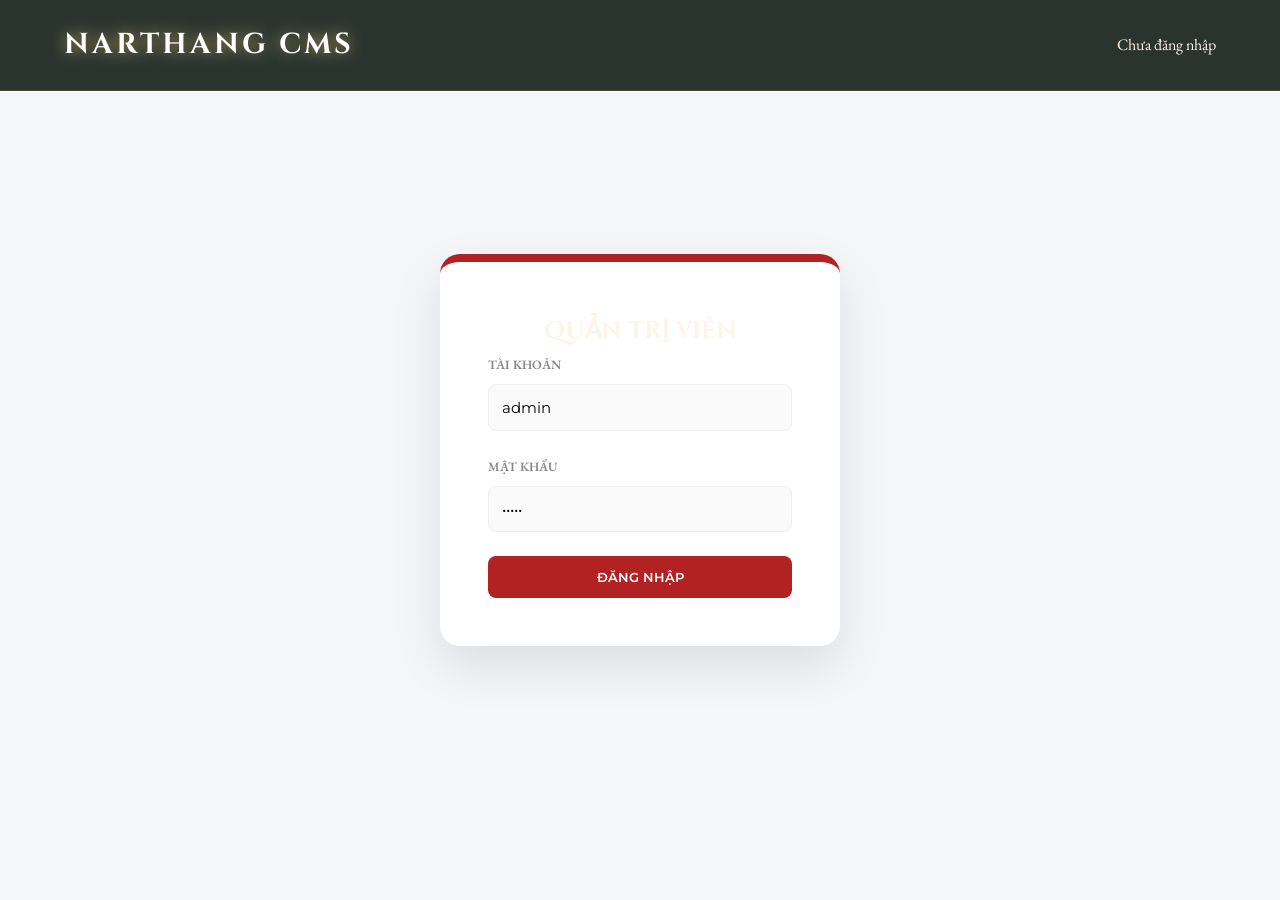
<file: admin/index.html>
<!DOCTYPE html>
<html lang="vi">
<head>
    <meta charset="UTF-8">
    <meta name="viewport" content="width=device-width, initial-scale=1.0">
    <title>Narthang Admin - Hệ Thống Quản Trị Nội Dung</title>
    <link rel="stylesheet" href="../css/narthang-style.css">
    <style>
        .admin-body { background: #f4f6f9; min-height: 100vh; }
        
        #login-screen {
            display: flex; justify-content: center; align-items: center; height: 100vh;
            background: radial-gradient(circle, var(--bg-antique) 0%, #e0dcd0 100%);
        }

        .login-card {
            background: white; padding: 3rem; border-radius: 20px;
            box-shadow: 0 20px 50px rgba(0,0,0,0.1); width: 100%; max-width: 400px;
            text-align: center; border-top: 8px solid var(--cinnabar-red);
        }

        #dashboard { display: none; padding-top: 100px; }
        
        .dashboard-container {
            max-width: 1240px; margin: 0 auto; display: grid;
            grid-template-columns: 280px 1fr; gap: 2rem; padding: 0 2rem;
        }

        .sidebar { background: white; padding: 1.5rem; border-radius: 15px; box-shadow: 0 5px 15px rgba(0,0,0,0.05); height: fit-content; }
        
        .sidebar-item {
            padding: 1rem 1.5rem; border-radius: 8px; margin-bottom: 0.5rem;
            cursor: pointer; transition: 0.2s; color: #555; font-weight: 500;
            display: flex; align-items: center; gap: 10px;
        }

        .sidebar-item:hover, .sidebar-item.active { background: var(--bg-antique); color: var(--cinnabar-red); }

        .main-panel { background: white; padding: 2.5rem; border-radius: 15px; box-shadow: 0 5px 15px rgba(0,0,0,0.05); min-height: 600px; }

        .admin-section { display: none; }
        .admin-section.active { display: block; animation: fadeIn 0.5s ease; }

        /* Custom UI for inputs */
        .input-group { margin-bottom: 1.5rem; }
        .input-group label { display: block; font-size: 0.8rem; text-transform: uppercase; margin-bottom: 0.5rem; color: #888; font-weight: 600; }
        .input-group input, .input-group textarea, .input-group select {
            width: 100%; padding: 0.8rem; border: 1px solid #eee; border-radius: 8px;
            font-family: var(--font-heading); font-size: 0.95rem; background: #fafafa;
        }
        .input-group textarea { min-height: 200px; font-family: var(--font-serif); }

        .admin-btn {
            padding: 0.8rem 1.5rem; border: none; border-radius: 8px; font-weight: 600;
            cursor: pointer; transition: 0.3s; font-family: var(--font-heading);
        }
        .btn-primary { background: var(--cinnabar-red); color: white; }
        .btn-secondary { background: var(--saffron-gold); color: white; }
        .btn-outline { background: transparent; border: 1px solid #ddd; color: #666; }

        /* Library Grid */
        .library-grid { display: grid; grid-template-columns: repeat(auto-fill, minmax(150px, 1fr)); gap: 1rem; }
        .lib-item { border: 1px solid #eee; border-radius: 8px; overflow: hidden; position: relative; }
        .lib-item img { width: 100%; height: 120px; object-fit: cover; }
        .lib-actions { padding: 0.5rem; text-align: center; }

        /* Post Manager Table */
        .post-table { width: 100%; border-collapse: collapse; }
        .post-table th { text-align: left; padding: 1rem; border-bottom: 2px solid #eee; color: #888; font-size: 0.8rem; }
        .post-table td { padding: 1rem; border-bottom: 1px solid #f9f9f9; }
        
        #code-output {
            background: #2b2b2b; color: #a9b7c6; padding: 1.5rem; border-radius: 8px;
            margin-top: 1.5rem; display: none; overflow-x: auto; font-family: monospace;
            font-size: 0.85rem; position: relative;
        }
    </style>
</head>
<body class="admin-body">

    <nav class="hada-nav">
        <a href="../PORTAL.HTML" class="logo">NARTHANG CMS</a>
        <div class="nav-links">
            <span id="user-display">Chưa đăng nhập</span>
            <a href="#" onclick="logout()" id="logout-link" style="display:none">Thoát</a>
        </div>
    </nav>

    <!-- Màn hình Đăng nhập -->
    <section id="login-screen">
        <div class="login-card fade-in">
            <h2 style="font-family: var(--font-ritual)">QUẢN TRỊ VIÊN</h2>
            <div class="input-group" style="text-align: left">
                <label>Tài khoản</label>
                <input type="text" id="username" value="admin">
            </div>
            <div class="input-group" style="text-align: left">
                <label>Mật khẩu</label>
                <input type="password" id="password" value="admin">
            </div>
            <button class="admin-btn btn-primary" style="width: 100%" onclick="login()">ĐĂNG NHẬP</button>
        </div>
    </section>

    <!-- Dashboard -->
    <section id="dashboard">
        <div class="dashboard-container">
            <aside class="sidebar">
                <div class="sidebar-item active" onclick="switchSection('new-post')">📝 Viết Bài Mới</div>
                <div class="sidebar-item" onclick="switchSection('manage-posts')">📂 Quản Lý Trang</div>
                <div class="sidebar-item" onclick="switchSection('library')">🖼️ Thư Viện Ảnh</div>
                <div class="sidebar-item" onclick="switchSection('settings')">⚙️ Cài Đặt</div>
            </aside>

            <main class="main-panel">
                
                <!-- Section: Viết Bài Mới -->
                <div id="new-post" class="admin-section active">
                    <h2 style="margin-bottom: 2rem; color: var(--cinnabar-red)">SOẠN THẢO BÀI VIẾT</h2>
                    <div class="input-group">
                        <label>Tiêu đề</label>
                        <input type="text" id="p-title" placeholder="VD: Phật Dược Sư">
                    </div>
                    <div class="input-group">
                        <label>Tiểu đề/Danh hiệu</label>
                        <input type="text" id="p-subtitle" placeholder="VD: Đấng Y Vương Vô Thượng">
                    </div>
                    <div class="input-group">
                        <label>Ảnh đại diện (URL)</label>
                        <input type="text" id="p-img" placeholder="https://...">
                    </div>
                    <div class="input-group">
                        <label>Nội dung bài viết</label>
                        <textarea id="p-content" placeholder="Nhập nội dung..."></textarea>
                    </div>
                    <div style="display: flex; gap: 1rem;">
                        <button class="admin-btn btn-primary" onclick="processPost()">TẠO MÃ HTML</button>
                        <button class="admin-btn btn-outline" onclick="copyCode()">SAO CHÉP MÃ</button>
                    </div>
                    <pre id="code-output"></pre>
                </div>

                <!-- Section: Quản Lý Trang -->
                <div id="manage-posts" class="admin-section">
                    <h2 style="margin-bottom: 2rem; color: var(--cinnabar-red)">DANH SÁCH TRANG HIỆN TẠI</h2>
                    <table class="post-table">
                        <thead>
                            <tr>
                                <th>Tên Tệp</th>
                                <th>Trạng Thái</th>
                                <th>Thao Tác</th>
                            </tr>
                        </thead>
                        <tbody id="post-list-body">
                            <!-- JS will fill this -->
                        </tbody>
                    </table>
                </div>

                <!-- Section: Thư Viện Ảnh -->
                <div id="library" class="admin-section">
                    <h2 style="margin-bottom: 2rem; color: var(--cinnabar-red)">THƯ VIỆN HÌNH ẢNH</h2>
                    <div class="input-group">
                        <label>Thêm ảnh mới (URL)</label>
                        <div style="display: flex; gap: 0.5rem">
                            <input type="text" id="lib-url" placeholder="https://...">
                            <button class="admin-btn btn-primary" onclick="addToLibrary()">THÊM</button>
                        </div>
                    </div>
                    <div class="library-grid" id="lib-grid">
                        <!-- JS will fill this -->
                    </div>
                </div>

                <!-- Section: Cài Đặt -->
                <div id="settings" class="admin-section">
                    <h2 style="margin-bottom: 2rem; color: var(--cinnabar-red)">CẤU HÌNH HỆ THỐNG</h2>
                    <div class="input-group">
                        <label>Tên Website</label>
                        <input type="text" id="s-title" value="Narthang Heritage">
                    </div>
                    <div class="input-group">
                        <label>Câu Thần Chú Footer</label>
                        <input type="text" id="s-mantra" value="OM MANI PADME HUM">
                    </div>
                    <div class="input-group">
                        <label>Chế độ Bảo trì</label>
                        <select>
                            <option>Tắt</option>
                            <option>Bật</option>
                        </select>
                    </div>
                    <button class="admin-btn btn-primary" onclick="alert('Đã lưu cài đặt (Local)');">LƯU THAY ĐỔI</button>
                </div>

            </main>
        </div>
    </section>

    <script>
        // Quản lý Tabs
        function switchSection(id) {
            document.querySelectorAll('.admin-section').forEach(s => s.classList.remove('active'));
            document.querySelectorAll('.sidebar-item').forEach(i => i.classList.remove('active'));
            
            document.getElementById(id).classList.add('active');
            event.currentTarget.classList.add('active');
            
            if(id === 'manage-posts') loadPostList();
            if(id === 'library') loadLibrary();
        }

        // Login
        function login() {
            if(document.getElementById('username').value === 'admin' && document.getElementById('password').value === 'admin') {
                document.getElementById('login-screen').style.display = 'none';
                document.getElementById('dashboard').style.display = 'block';
                document.getElementById('user-display').innerText = 'Admin: Kadampa';
                document.getElementById('logout-link').style.display = 'inline';
            } else {
                alert('Sai thông tin!');
            }
        }

        function logout() { location.reload(); }

        // Viết bài
        function processPost() {
            const title = document.getElementById('p-title').value;
            const sub = document.getElementById('p-subtitle').value;
            const img = document.getElementById('p-img').value;
            const content = document.getElementById('p-content').value;

            const code = `<!-- BẮT ĐẦU NỘI DUNG -->
<main class="article-container fade-in">
    <header class="article-header">
        <div class="epithet">${sub}</div>
        <h1>${title}</h1>
    </header>
    <div class="thangka-preview" style="background-image: url('${img}')"></div>
    <article class="article-content">
        ${content.split('\n').map(p => `<p>${p}</p>`).join('\n        ')}
    </article>
</main>
<!-- KẾT THÚC NỘI DUNG -->`;

            const out = document.getElementById('code-output');
            out.innerText = code;
            out.style.display = 'block';
        }

        function copyCode() {
            const text = document.getElementById('code-output').innerText;
            navigator.clipboard.writeText(text).then(() => alert('Đã chép mã! Hãy dán vào file HTML mong muốn.'));
        }

        // Quản lý trang (Mock)
        function loadPostList() {
            const files = [
                { name: 'PORTAL.HTML', status: 'Trang chủ' },
                { name: 'Practice.html', status: 'Cổng Bổn tôn' },
                { name: '84 DAI THANH TUU GIA raw.HTML', status: 'Danh sách' },
                { name: 'Atisha Dipamkara.html', status: 'Đạo sư' },
                { name: 'Narthang Tumton.html', status: 'Thánh tổ' },
                { name: 'narthang heritage.html', status: 'E-Magazine' }
            ];
            const body = document.getElementById('post-list-body');
            body.innerHTML = files.map(f => `
                <tr>
                    <td><strong style="color: #000;">${f.name}</strong></td>
                    <td style="color:green; font-size:0.8rem">${f.status}</td>
                    <td><button class="admin-btn btn-outline" style="padding:4px 10px; font-size:0.7rem">SỬA</button></td>
                </tr>
            `).join('');
        }

        // Thư viện (Mock)
        let images = [
            'https://upload.wikimedia.org/wikipedia/commons/a/a8/Avalokitesvara_-_Google_Art_Project.jpg',
            'https://upload.wikimedia.org/wikipedia/commons/e/e9/Green_Tara.jpg',
            'https://upload.wikimedia.org/wikipedia/commons/e/e0/Atista-19th_century.jpg'
        ];

        function loadLibrary() {
            const grid = document.getElementById('lib-grid');
            grid.innerHTML = images.map(url => `
                <div class="lib-item">
                    <img src="${url}">
                    <div class="lib-actions">
                        <button class="admin-btn btn-outline" style="width:100%; font-size:0.6rem" onclick="navigator.clipboard.writeText('${url}'); alert('Đã chép URL!')">CHÉP URL</button>
                    </div>
                </div>
            `).join('');
        }

        function addToLibrary() {
            const url = document.getElementById('lib-url').value;
            if(url) {
                images.unshift(url);
                loadLibrary();
                document.getElementById('lib-url').value = '';
            }
        }
    </script>
</body>
</html>
</file>
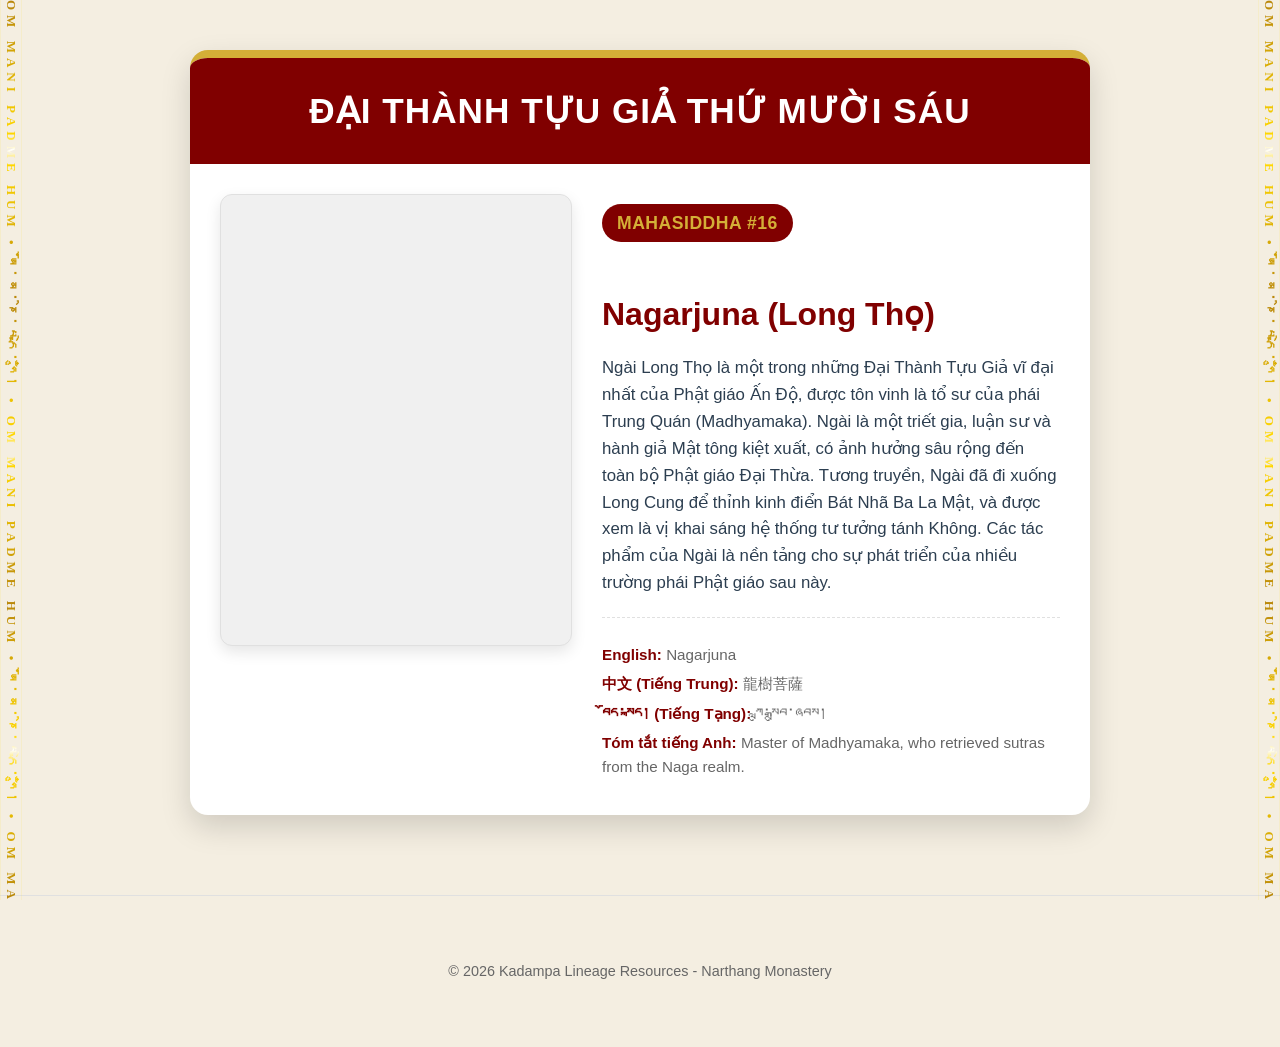
<file: 1LONGTHO.html>
<!DOCTYPE html>
<html lang="vi">
<head>
    <meta charset="UTF-8">
    <meta name="viewport" content="width=device-width, initial-scale=1.0">
    <title>Đại Thành Tựu Giả Nagarjuna (Long Thọ)</title>
    <style>
        :root {
            --primary-gold: #D4AF37;
            --deep-red: #800000;
            --text-dark: #2c3e50;
            --bg-light: #f4eee1;
            --card-white: #ffffff;
            --text-light-grey: #666;
            --border-light: #e0e0e0;
        }

        body {
            font-family: 'Segoe UI', Tahoma, Geneva, Verdana, sans-serif;
            background-color: var(--bg-light);
            color: var(--text-dark);
            margin: 0;
            padding: 0;
            line-height: 1.6;
        }

        .container {
            max-width: 900px;
            margin: 50px auto;
            padding: 0 25px;
        }

        .mahasiddha-detail-card {
            background: var(--card-white);
            border-radius: 18px;
            box-shadow: 0 12px 30px rgba(0,0,0,0.15);
            border-top: 8px solid var(--primary-gold);
            display: flex;
            flex-direction: column; /* Cho phép xếp chồng trên mobile */
            overflow: hidden;
        }

        .mahasiddha-header {
            background-color: var(--deep-red);
            color: white;
            text-align: center;
            padding: 25px 20px;
            font-size: 2.2em;
            font-weight: bold;
            letter-spacing: 1px;
            text-transform: uppercase;
        }

        .mahasiddha-content {
            display: flex;
            padding: 30px;
            gap: 30px;
        }

        .mahasiddha-image {
            flex: 0 0 350px; /* Cố định chiều rộng ảnh */
            height: 450px;
            background-color: #f0f0f0;
            background-size: cover;
            background-position: center;
            border-radius: 12px;
            box-shadow: 0 6px 15px rgba(0,0,0,0.1);
            border: 1px solid var(--border-light);
        }

        .mahasiddha-info {
            flex-grow: 1;
            padding-top: 10px;
        }

        .mahasiddha-num {
            color: var(--primary-gold);
            font-weight: bold;
            font-size: 1.1em;
            background: var(--deep-red);
            display: inline-block;
            padding: 5px 15px;
            border-radius: 20px;
            margin-bottom: 20px;
            letter-spacing: 0.5px;
            text-transform: uppercase;
        }

        .mahasiddha-name {
            font-size: 2em;
            color: var(--deep-red);
            margin-bottom: 15px;
            font-weight: 700;
        }

        .mahasiddha-bio {
            font-size: 1.05em;
            color: var(--text-dark);
            margin-bottom: 20px;
        }

        .mahasiddha-languages {
            font-size: 0.95em;
            color: var(--text-light-grey);
            border-top: 1px dashed var(--border-light);
            padding-top: 20px;
            margin-top: 20px;
        }

        .mahasiddha-languages p { margin: 5px 0; }
        .mahasiddha-languages strong { color: var(--deep-red); }

        footer {
            text-align: center;
            padding: 50px;
            color: var(--text-light-grey);
            font-size: 0.9em;
            margin-top: 80px;
            border-top: 1px solid var(--border-light);
        }

        /* Responsive adjustments */
        @media (max-width: 768px) {
            .mahasiddha-content {
                flex-direction: column;
                padding: 20px;
                gap: 20px;
            }
            .mahasiddha-image {
                flex: none;
                width: 100%;
                height: 300px;
            }
            .mahasiddha-name { font-size: 1.7em; }
            .mahasiddha-header { font-size: 1.8em; }
            .mahasiddha-num { margin-bottom: 15px; }
        }
    </style>
</head>
<body>

    <div class="container">
        <div class="mahasiddha-detail-card">
            <div class="mahasiddha-header">
                Đại Thành Tựu Giả Thứ Mười Sáu
            </div>
            <div class="mahasiddha-content">
                <div class="mahasiddha-image" style="background-image: url('https://peregrinetreks.com/wp-content/uploads/2024/07/Nagarjuna-.webp');">
                    </div>
                <div class="mahasiddha-info">
                    <div class="mahasiddha-num">Mahasiddha #16</div>
                    <h2 class="mahasiddha-name">Nagarjuna (Long Thọ)</h2>
                    <div class="mahasiddha-bio">
                        Ngài Long Thọ là một trong những Đại Thành Tựu Giả vĩ đại nhất của Phật giáo Ấn Độ, được tôn vinh là tổ sư của phái Trung Quán (Madhyamaka). Ngài là một triết gia, luận sư và hành giả Mật tông kiệt xuất, có ảnh hưởng sâu rộng đến toàn bộ Phật giáo Đại Thừa. Tương truyền, Ngài đã đi xuống Long Cung để thỉnh kinh điển Bát Nhã Ba La Mật, và được xem là vị khai sáng hệ thống tư tưởng tánh Không. Các tác phẩm của Ngài là nền tảng cho sự phát triển của nhiều trường phái Phật giáo sau này.
                    </div>
                    <div class="mahasiddha-languages">
                        <p><strong>English:</strong> Nagarjuna</p>
                        <p><strong>中文 (Tiếng Trung):</strong> 龍樹菩薩</p>
                        <p><strong>བོད་སྐད། (Tiếng Tạng):</strong> ཀླུ་སྒྲུབ་ཞབས།</p>
                        <p><strong>Tóm tắt tiếng Anh:</strong> Master of Madhyamaka, who retrieved sutras from the Naga realm.</p>
                    </div>
                </div>
            </div>
        </div>
    </div>

    <footer>
        <p>&copy; 2026 Kadampa Lineage Resources - Narthang Monastery</p>
    </footer>
		
<style>
    :root {
        --mani-gold: #FFD700;
        --mani-silver: #F5F5F5;
        --lotus-pink: #FFB7C5;
        --kadam-glow: rgba(255, 215, 0, 0.5);
    }

    /* 1. Trụ Kinh Luân dọc */
    .mani-pillar {
        position: fixed;
        top: 0;
        width: 20px;
        height: 100vh;
        z-index: 10000;
        background: rgba(255, 255, 255, 0.02); 
        pointer-events: none;
        overflow: hidden;
        display: flex;
        flex-direction: column;
        align-items: center;
        border-left: 1px solid rgba(255, 215, 0, 0.1);
        border-right: 1px solid rgba(255, 215, 0, 0.1);
    }

    .pillar-left { left: 0; }
    .pillar-right { right: 0; }

    .pillar-content {
        writing-mode: vertical-rl;
        white-space: nowrap;
        font-family: 'Times New Roman', serif;
        font-size: 13px;
        font-weight: bold;
        text-transform: uppercase;
        letter-spacing: 5px;

        /* Hiệu ứng tia sáng lướt qua trên nền vàng bạc */
        background: linear-gradient(
            to bottom, 
            #B8860B 0%, 
            var(--mani-gold) 45%, 
            #FFFFFF 50%, 
            var(--mani-gold) 55%, 
            #B8860B 100%
        );
        background-size: 100% 300px;
        -webkit-background-clip: text;
        -webkit-text-fill-color: transparent;
        
        /* Chạy 45s (Thiền định), Pulse (Hào quang), Shine (Tia sáng lướt) */
        animation: 
            maniScroll 45s linear infinite, 
            maniPulse 4s ease-in-out infinite,
            goldShine 3s linear infinite;
    }

    @keyframes maniScroll {
        0% { transform: translateY(0); }
        100% { transform: translateY(-50%); }
    }

    @keyframes maniPulse {
        0%, 100% { filter: drop-shadow(0 0 1px var(--kadam-glow)); opacity: 0.8; }
        50% { filter: drop-shadow(0 0 6px var(--mani-gold)); opacity: 1; }
    }

    @keyframes goldShine {
        0% { background-position: 0 0; }
        100% { background-position: 0 300px; }
    }

    /* 2. Hiệu ứng Hoa Sen khi chạm (Lotus Touch) */
    .lotus-touch {
        position: fixed;
        pointer-events: none;
        z-index: 10001;
        width: 40px;
        height: 40px;
        background: url('https://upload.wikimedia.org/wikipedia/commons/thumb/6/6c/Lotus_flower_icon.svg/1200px-Lotus_flower_icon.svg.png') no-repeat center;
        background-size: contain;
        filter: sepia(1) saturate(5) hue-rotate(-50deg); /* Biến hoa sen thành màu hồng vàng */
        animation: lotusFade 1.5s ease-out forwards;
    }

    @keyframes lotusFade {
        0% { transform: translate(-50%, -50%) scale(0) rotate(0deg); opacity: 1; }
        50% { opacity: 0.8; }
        100% { transform: translate(-50%, -50%) scale(2) rotate(45deg); opacity: 0; }
    }

    @media (max-width: 480px) {
        .mani-pillar { width: 18px; }
        .pillar-content { font-size: 11px; }
    }
</style>

<div class="mani-pillar pillar-left">
    <div class="pillar-content" id="mani-l">
        OM MANI PADME HUM • ཨོཾ་མ་ཎི་པདྨེ་ཧཱུྃ། • 
    </div>
</div>

<div class="mani-pillar pillar-right">
    <div class="pillar-content" id="mani-r">
        OM MANI PADME HUM • ཨོཾ་མ་ཎི་པདྨེ་ཧཱུྃ། • 
    </div>
</div>

<script>
    const maniText = "OM MANI PADME HUM • ཨོཾ་མ་ཎི་པདྨེ་ཧཱུྃ། • ";
    const leftP = document.getElementById('mani-l');
    const rightP = document.getElementById('mani-r');
    
    leftP.innerHTML = maniText.repeat(15);
    rightP.innerHTML = maniText.repeat(15);

    // Xử lý hiệu ứng Hoa Sen khi chạm/click
    function createLotus(e) {
        const x = e.clientX || (e.touches ? e.touches[0].clientX : 0);
        const y = e.clientY || (e.touches ? e.touches[0].clientY : 0);
        
        if (!x || !y) return;

        const lotus = document.createElement('div');
        lotus.className = 'lotus-touch';
        lotus.style.left = x + 'px';
        lotus.style.top = y + 'px';
        
        document.body.appendChild(lotus);
        
        setTimeout(() => {
            lotus.remove();
        }, 1500);
    }

    window.addEventListener('mousedown', createLotus);
    window.addEventListener('touchstart', createLotus);
</script>


</html>
</file>
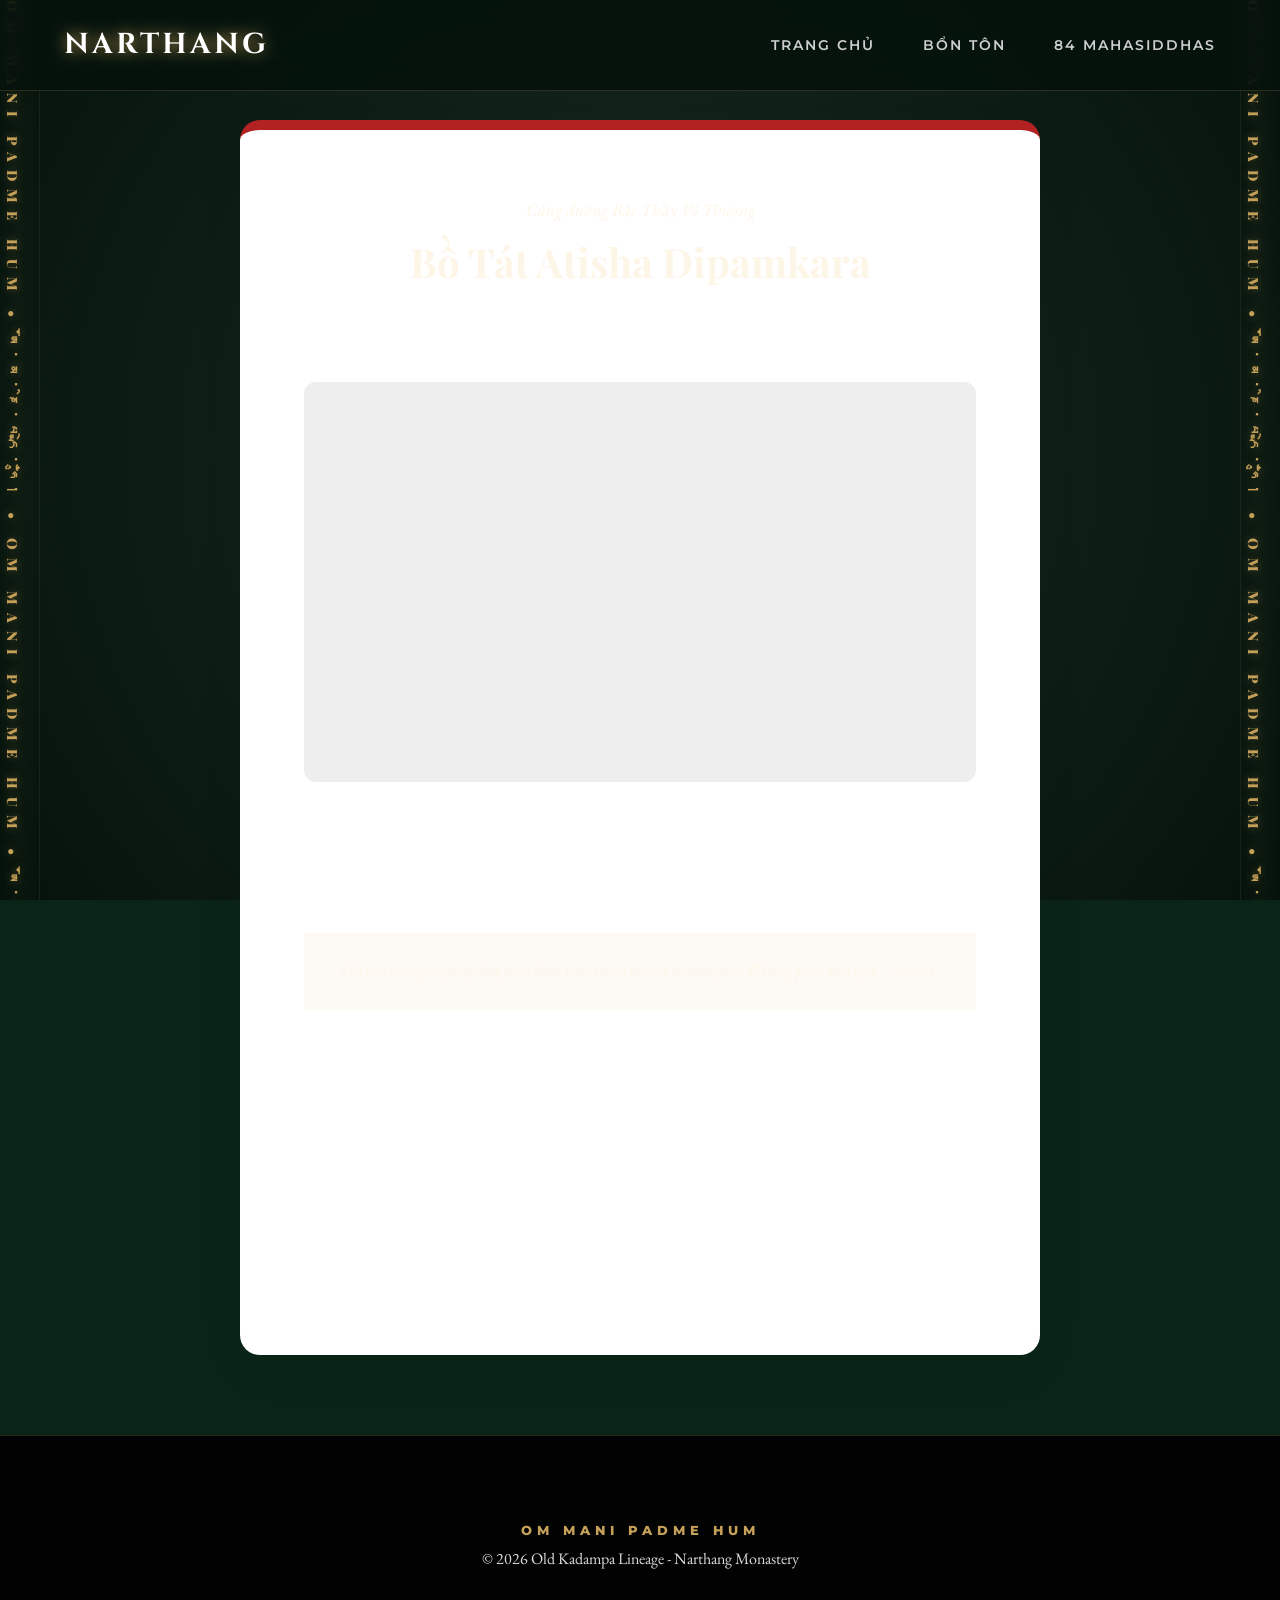
<file: Atisha Dipamkara.html>
<!DOCTYPE html>
<html lang="vi">
<head>
    <meta charset="UTF-8">
    <meta name="viewport" content="width=device-width, initial-scale=1.0">
    <title>Atisha Dipamkara - Bậc Thầy của Dòng Truyền Thừa Kadampa</title>
    <link rel="stylesheet" href="css/narthang-style.css">
    <style>
        .article-container {
            max-width: 800px;
            margin: 120px auto 4rem;
            background: white;
            padding: 4rem;
            border-radius: 20px;
            box-shadow: 0 15px 50px rgba(0,0,0,0.05);
            border-top: 10px solid var(--cinnabar-red);
        }

        .article-header {
            text-align: center;
            margin-bottom: 3rem;
        }

        .article-header h1 {
            font-size: 2.5rem;
            margin-bottom: 0.5rem;
        }

        .article-header .epithet {
            font-style: italic;
            color: var(--saffron-gold);
            font-size: 1.1rem;
        }

        .article-content p {
            margin-bottom: 1.5rem;
            text-align: justify;
        }

        .quote-box {
            border-left: 4px solid var(--kadampa-green);
            padding: 1.5rem 2rem;
            background: #fdfaf5;
            margin: 2rem 0;
            font-style: italic;
        }

        .thangka-preview {
            width: 100%;
            height: 400px;
            background: #eee url('https://upload.wikimedia.org/wikipedia/commons/e/e0/Atista-19th_century.jpg') no-repeat center;
            background-size: cover;
            border-radius: 12px;
            margin-bottom: 2rem;
            border: 1px solid var(--saffron-gold);
        }
    </style>
</head>
<body>

    <nav class="hada-nav">
        <a href="PORTAL.HTML" class="logo">NARTHANG</a>
        <div class="nav-links">
            <a href="PORTAL.HTML">Trang Chủ</a>
            <a href="Practice.html">Bổn Tôn</a>
            <a href="84 DAI THANH TUU GIA raw.HTML">84 Mahasiddhas</a>
        </div>
    </nav>

    <main class="article-container fade-in">
        <header class="article-header">
            <div class="epithet">Cúng dường Bậc Thầy Vô Thượng</div>
            <h1>Bồ Tát Atisha Dipamkara</h1>
            <p>982 – 1054</p>
        </header>

        <div class="thangka-preview"></div>

        <article class="article-content">
            <p>
                Đạo sư Atisha (A-đề-sa), hay còn gọi là Dipamkara Srijnana, là một trong những học giả và hành giả Phật giáo vĩ đại nhất của Ấn Độ cổ đại. Ngài là người có công lao to lớn nhất trong việc phục hưng Phật giáo tại Tây Tạng vào thế kỷ thứ 11, đặt nền móng cho dòng truyền thừa Kadampa vô cùng thanh tịnh.
            </p>

            <div class="quote-box">
                "Hết thảy các giáo pháp đều phải được thực hành như là phương tiện để hàng phục bản ngã." - Atisha
            </div>

            <p>
                Ngài sinh ra là một hoàng tử tại Bengal nhưng đã từ bỏ ngai vàng để tầm đạo. Ngài đã du hành đến tận Sumatra (Indonesia ngày nay) để học giáo pháp về "Bồ đề tâm" từ bậc thầy Serlingpa. Khi đến Tây Tạng theo lời mời của vua Jangchub Ö, Ngài đã viết tác phẩm nổi tiếng "Bồ Đề Đạo Đăng Luận" (Bodhipathapradīpa), tác phẩm này đã thống nhất toàn bộ các giáo lý Hiển và Mật vào một con đường tu tập có thứ lớp.
            </p>

            <p>
                Di sản của Ngài để lại không chỉ là những giáo lý uyên thâm mà còn là một lối sống kỷ luật, tập trung vào sự phát triển lòng từ bi và trí tuệ. Tu viện Narthang, nơi lưu giữ kho tàng mộc bản lớn nhất Tây Tạng, chính là một trong những trung tâm quan trọng kế thừa tinh thần của Ngài.
            </p>
        </article>
    </main>

    <footer>
        <span class="mantra">OM MANI PADME HUM</span>
        <p>&copy; 2026 Old Kadampa Lineage - Narthang Monastery</p>
    </footer>

    <script src="js/mantra-engine.js"></script>
</body>
</html>
</file>
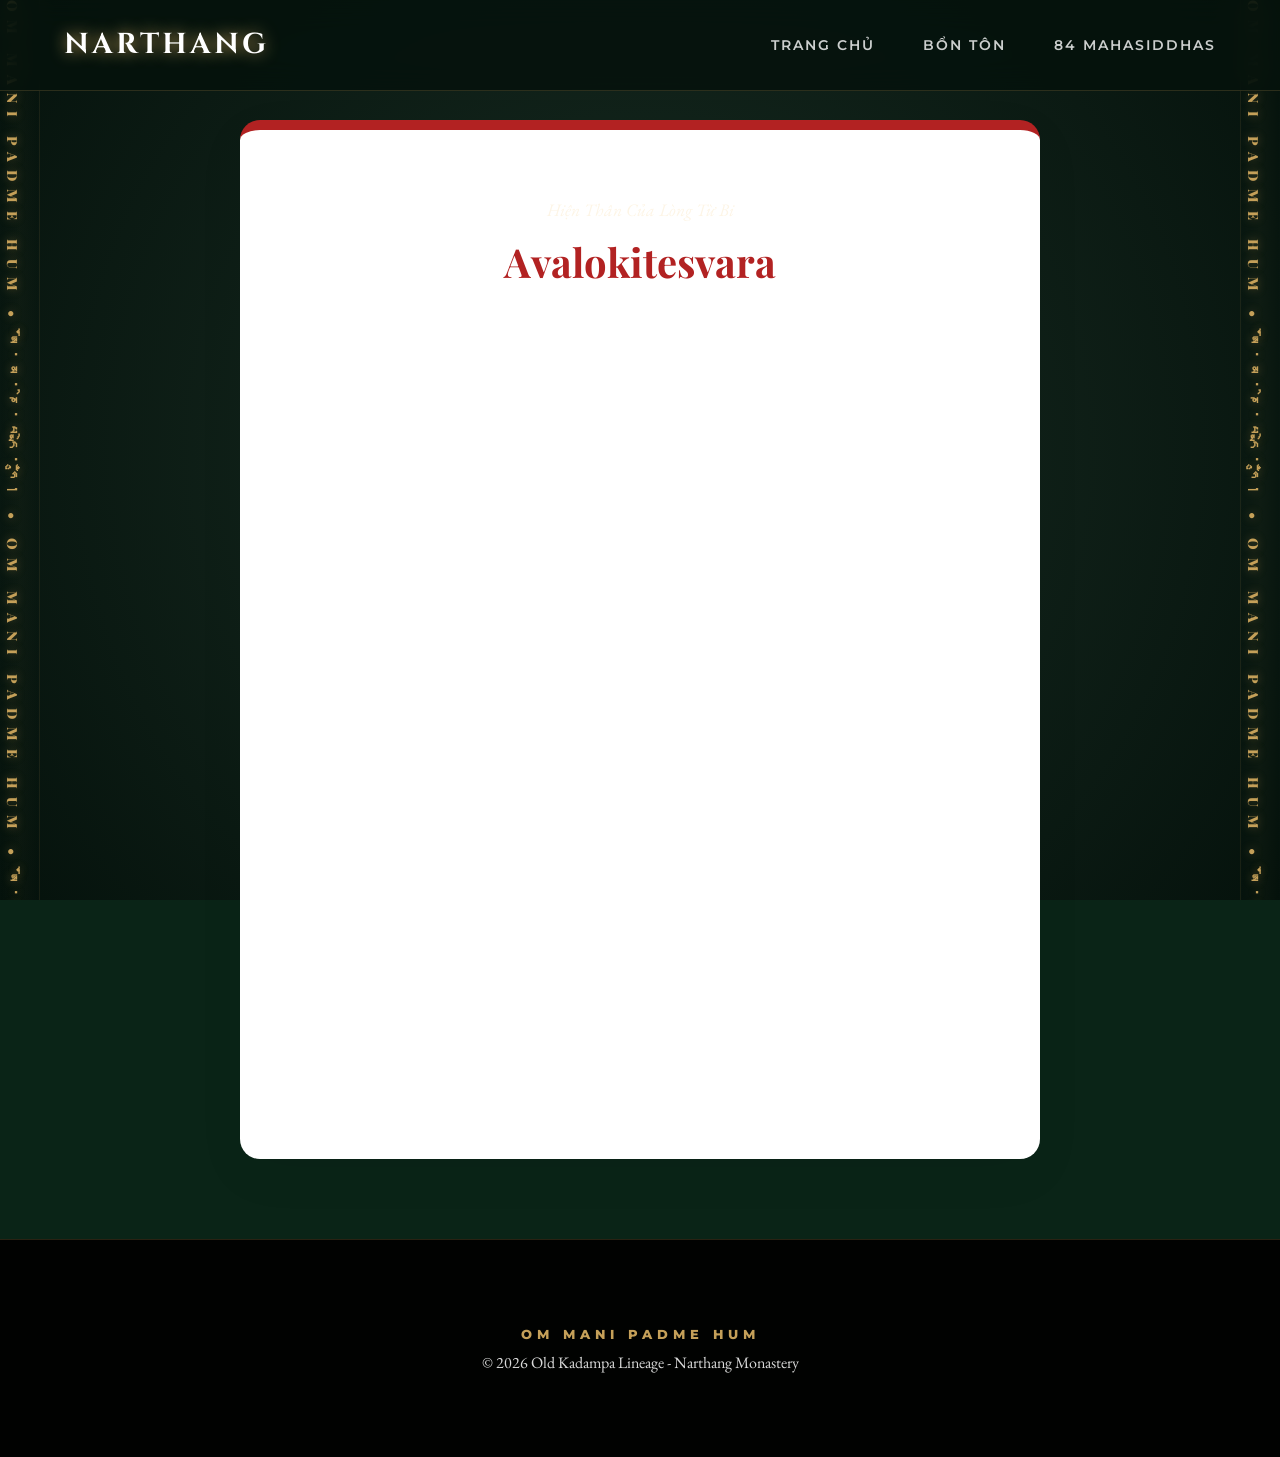
<file: Avalokitesvara.html>
<!DOCTYPE html>
<html lang="vi">
<head>
    <meta charset="UTF-8">
    <meta name="viewport" content="width=device-width, initial-scale=1.0">
    <title>Avalokitesvara - Quán Thế Âm Bồ Tát</title>
    <link rel="stylesheet" href="css/narthang-style.css">
</head>
<body>
    <nav class="hada-nav">
        <a href="PORTAL.HTML" class="logo">NARTHANG</a>
        <div class="nav-links">
            <a href="PORTAL.HTML">Trang Chủ</a>
            <a href="Practice.html">Bổn Tôn</a>
            <a href="84 DAI THANH TUU GIA raw.HTML">84 Mahasiddhas</a>
        </div>
    </nav>

    <main class="article-container fade-in" style="max-width: 800px; margin: 120px auto 4rem; background: white; padding: 4rem; border-radius: 20px; box-shadow: 0 15px 50px rgba(0,0,0,0.05); border-top: 10px solid var(--cinnabar-red);">
        <header class="article-header" style="text-align: center; margin-bottom: 3rem;">
            <div class="epithet" style="font-style: italic; color: var(--saffron-gold); font-size: 1.1rem;">Hiện Thân Của Lòng Từ Bi</div>
            <h1 style="font-size: 2.5rem; margin-bottom: 0.5rem; color: var(--cinnabar-red);">Avalokitesvara</h1>
            <p>Đức Quán Thế Âm Bồ Tát</p>
        </header>

        <div class="thangka-preview" style="width: 100%; height: 450px; background: url('https://upload.wikimedia.org/wikipedia/commons/a/a8/Avalokitesvara_-_Google_Art_Project.jpg') no-repeat center; background-size: cover; border-radius: 12px; margin-bottom: 2rem; border: 1px solid var(--saffron-gold);"></div>

        <article class="article-content" style="font-family: var(--font-serif); line-height: 1.8;">
            <p>
                Đức Quán Thế Âm Bồ Tát (Avalokitesvara) là vị Bồ Tát quan trọng nhất trong dòng truyền thừa Kadampa và toàn bộ Phật giáo Đại Thừa. Ngài là hiện thân của lòng từ bi vô lượng của tất cả mười phương chư Phật. Trong truyền thống Kadampa, Ngài được tôn kính là một trong bốn vị Bổn tôn thiêng liêng nhất.
            </p>
            <p>
                Với danh hiệu "Đấng lắng nghe tiếng kêu khổ đau của thế gian", Ngài luôn thị hiện trong vô số hình tướng để cứu độ chúng sinh. Thần chú của Ngài – <strong>OM MANI PADME HUM</strong> – được xem là tinh túy của mọi giáo pháp, mang lại sự bình an và tịnh hóa nghiệp lực sâu dày.
            </p>
            <p>
                Tại Tu viện Narthang, những bản kinh và thangka về Đức Quán Thế Âm luôn được bảo tồn ở vị trí trang trọng nhất, nhắc nhở các hành giả về hạnh nguyện phát Bồ đề tâm vì lợi lạc của hết thảy hữu tình.
            </p>
        </article>
    </main>

    <footer>
        <span class="mantra">OM MANI PADME HUM</span>
        <p>&copy; 2026 Old Kadampa Lineage - Narthang Monastery</p>
    </footer>
    <script src="js/mantra-engine.js"></script>
</body>
</html>
</file>
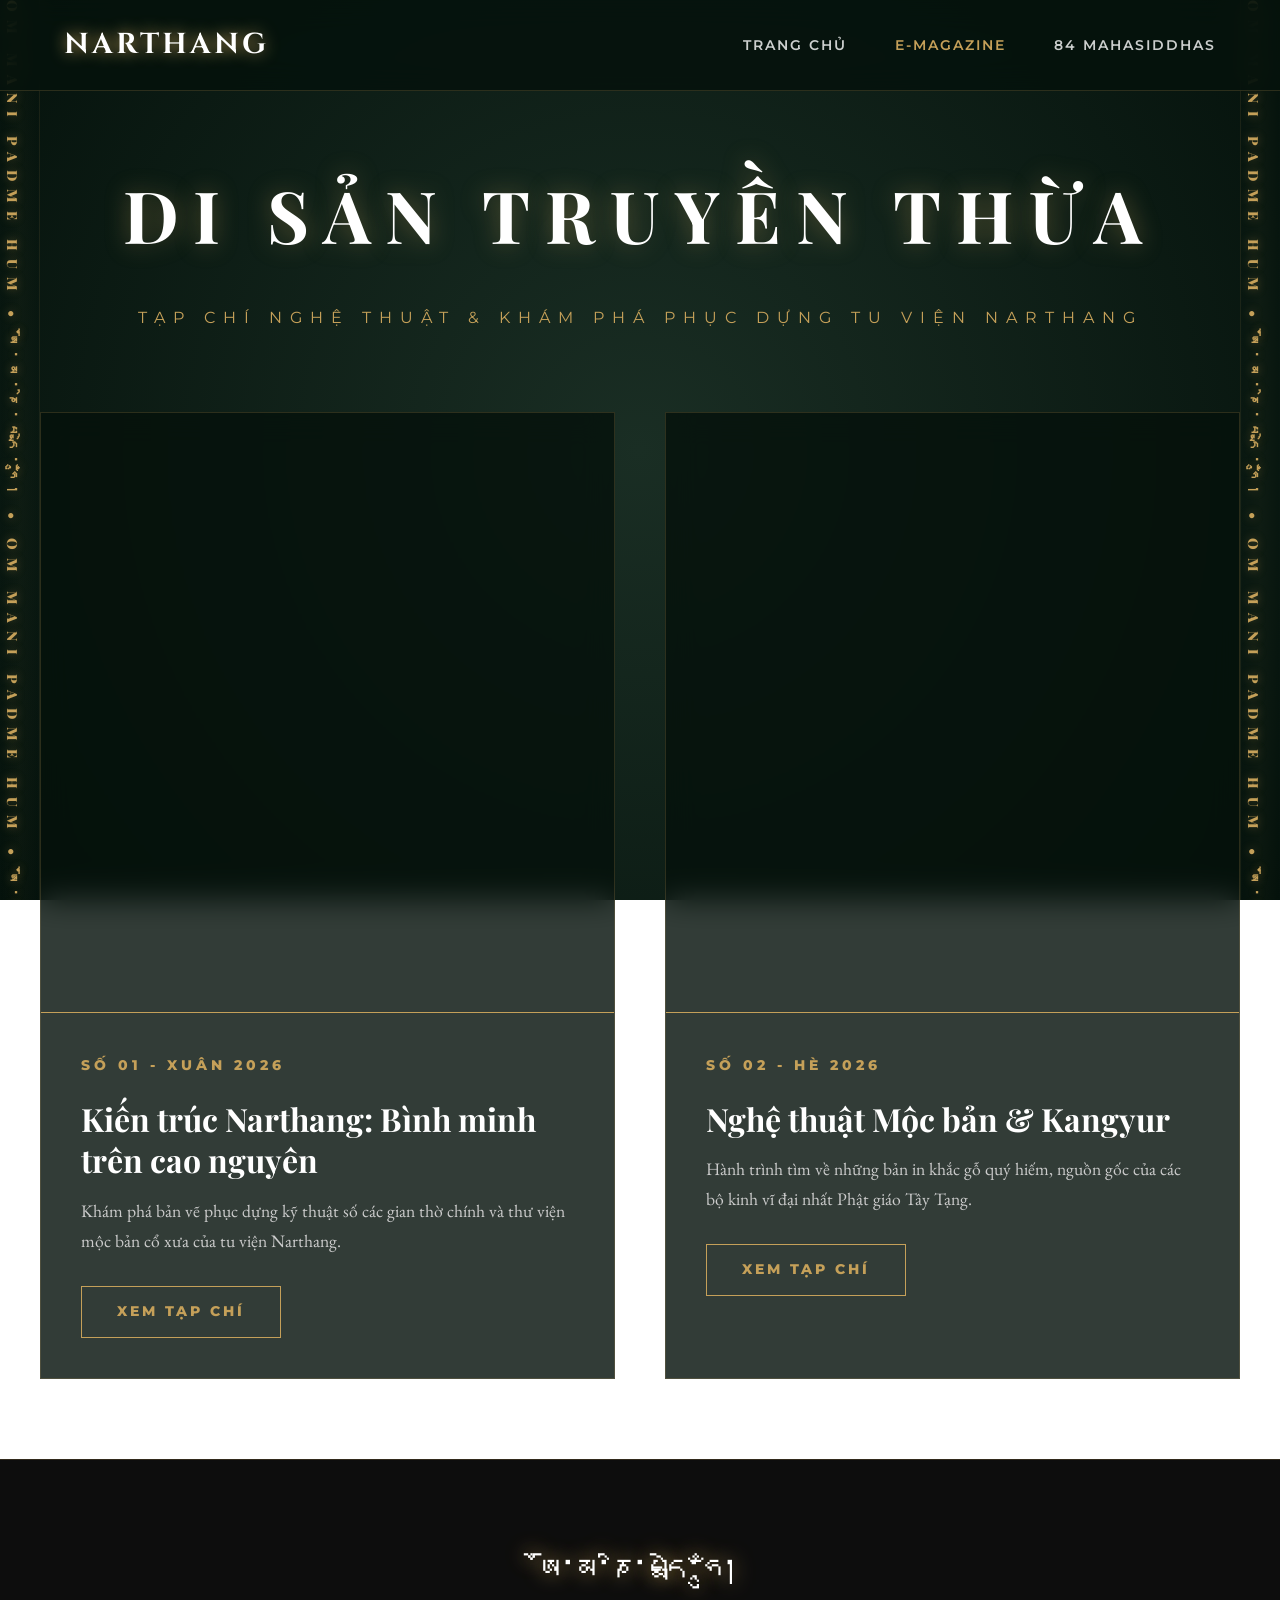
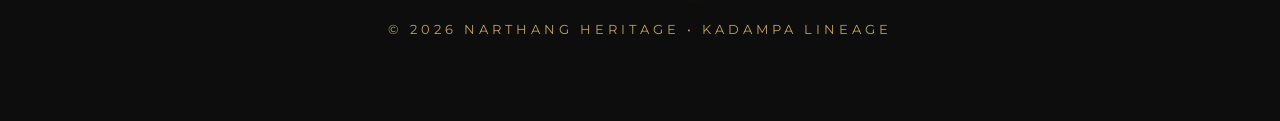
<file: narthang heritage.html>
<!DOCTYPE html>
<html lang="vi">
<head>
    <meta charset="UTF-8">
    <meta name="viewport" content="width=device-width, initial-scale=1.0">
    <title>Narthang Heritage - E-Magazine Di Sản Phục Dựng</title>
    
    <link href="https://fonts.googleapis.com/css2?family=EB+Garamond:ital,wght@0,400..800;1,400..800&family=Montserrat:wght@300;600;800&family=Playfair+Display:wght@700;900&display=swap" rel="stylesheet">
    <link rel="stylesheet" href="css/narthang-style.css">

    <style>
        :root {
            --narthang-gold: #c5a059;
            --narthang-dark: #0a2417;
            --narthang-white: #fdf5e6;
            --glow-gold: rgba(197, 160, 89, 0.3);
        }

        body { 
            background: radial-gradient(circle, #1a2e24 0%, #05120c 100%);
            background-attachment: fixed;
            color: var(--narthang-white);
            font-family: 'EB Garamond', serif;
            overflow-x: hidden;
        }

        .magazine-header {
            padding: 150px 2rem 5rem;
            text-align: center;
        }

        .magazine-header h1 {
            font-family: 'Playfair Display', serif;
            font-size: 4.5rem;
            color: #fff;
            text-transform: uppercase;
            letter-spacing: 15px;
            margin-bottom: 1.5rem;
            text-shadow: 0 0 25px rgba(197, 160, 89, 0.4);
        }

        .section-subtitle {
            font-family: 'Montserrat', sans-serif;
            color: var(--narthang-gold);
            font-size: 1rem;
            letter-spacing: 8px;
            text-transform: uppercase;
        }

        .magazine-grid {
            display: grid;
            grid-template-columns: repeat(auto-fit, minmax(400px, 1fr));
            gap: 50px;
            max-width: 1400px;
            margin: 0 auto 5rem;
            padding: 0 40px;
        }

        .magazine-card {
            background: rgba(5, 18, 12, 0.82);
            border: 1px solid rgba(197, 160, 89, 0.2);
            backdrop-filter: blur(15px);
            transition: 0.5s;
            position: relative;
        }

        .magazine-card:hover {
            transform: translateY(-12px);
            border-color: var(--narthang-gold);
            box-shadow: 0 25px 60px rgba(0,0,0,0.7), 0 0 30px var(--glow-gold);
        }

        .magazine-cover {
            height: 600px;
            background-size: cover;
            background-position: center;
            border-bottom: 1px solid var(--narthang-gold);
            position: relative;
        }

        .magazine-info {
            padding: 40px;
        }

        .magazine-info .issue {
            color: var(--narthang-gold);
            font-weight: 800;
            text-transform: uppercase;
            font-size: 0.85rem;
            letter-spacing: 4px;
            font-family: 'Montserrat', sans-serif;
            margin-bottom: 20px;
            display: block;
        }

        .magazine-info h3 {
            font-family: 'Playfair Display', serif;
            font-size: 2rem;
            margin-bottom: 15px;
            color: #fff;
            line-height: 1.3;
        }

        .magazine-info p {
            color: #ccc;
            margin-bottom: 30px;
            font-size: 1.1rem;
            line-height: 1.7;
        }

        .read-btn {
            display: inline-block;
            padding: 12px 35px;
            border: 1px solid var(--narthang-gold);
            color: var(--narthang-gold);
            text-decoration: none;
            font-family: 'Montserrat', sans-serif;
            font-weight: 800;
            font-size: 0.9rem;
            letter-spacing: 3px;
            transition: 0.4s;
            background: transparent;
        }

        .read-btn:hover {
            background: var(--narthang-gold);
            color: #000;
            box-shadow: 0 0 20px var(--narthang-gold);
        }

        footer {
            background: rgba(0,0,0,0.95);
            padding: 5rem 2rem;
            text-align: center;
            border-top: 1px solid rgba(197, 160, 89, 0.2);
        }

        .tibetan-footer {
            font-size: 2.2rem;
            color: #fff;
            text-shadow: 0 0 20px var(--narthang-gold);
            margin-bottom: 15px;
            display: block;
        }

        .reveal { opacity: 0; transform: translateY(40px); transition: 1.2s ease; }
        .reveal.active { opacity: 1; transform: translateY(0); }
    </style>
</head>
<body>

    <nav class="hada-nav">
        <a href="PORTAL.HTML" class="logo">NARTHANG</a>
        <div class="nav-links">
            <a href="PORTAL.HTML">Trang Chủ</a>
            <a href="narthang heritage.html" style="color:var(--narthang-gold)">E-Magazine</a>
            <a href="84 DAI THANH TUU GIA raw.HTML">84 Mahasiddhas</a>
        </div>
    </nav>

    <header class="magazine-header reveal">
        <h1 class="section-title">Di Sản Truyền Thừa</h1>
        <div class="section-subtitle">Tạp chí nghệ thuật & Khám phá phục dựng tu viện Narthang</div>
    </header>

    <main class="magazine-grid">
        <!-- Số 1 -->
        <article class="magazine-card reveal">
            <div class="magazine-cover" style="background-image: url('https://upload.wikimedia.org/wikipedia/commons/4/4b/Tradition_of_Narthang_Monastery.jpg');"></div>
            <div class="magazine-info">
                <span class="issue">Số 01 - Xuân 2026</span>
                <h3>Kiến trúc Narthang: Bình minh trên cao nguyên</h3>
                <p>Khám phá bản vẽ phục dựng kỹ thuật số các gian thờ chính và thư viện mộc bản cổ xưa của tu viện Narthang.</p>
                <a href="#" class="read-btn">XEM TẠP CHÍ</a>
            </div>
        </article>

        <!-- Số 2 -->
        <article class="magazine-card reveal" style="transition-delay: 0.2s;">
            <div class="magazine-cover" style="background-image: url('https://upload.wikimedia.org/wikipedia/commons/thumb/c/c5/Narthang_Monastery.jpg/1200px-Narthang_Monastery.jpg');"></div>
            <div class="magazine-info">
                <span class="issue">Số 02 - Hè 2026</span>
                <h3>Nghệ thuật Mộc bản & Kangyur</h3>
                <p>Hành trình tìm về những bản in khắc gỗ quý hiếm, nguồn gốc của các bộ kinh vĩ đại nhất Phật giáo Tây Tạng.</p>
                <a href="#" class="read-btn">XEM TẠP CHÍ</a>
            </div>
        </article>
    </main>

    <footer>
        <span class="tibetan-footer">ཨོཾ་མ་ཎི་པདྨེ་ཧཱུྃ།</span>
        <div style="letter-spacing: 4px; font-size: 0.8rem; color: var(--narthang-gold); font-family: 'Montserrat', sans-serif;">
            © 2026 NARTHANG HERITAGE • KADAMPA LINEAGE
        </div>
    </footer>

    <script>
        const observer = new IntersectionObserver(entries => {
            entries.forEach(entry => { if (entry.isIntersecting) entry.target.classList.add('active'); });
        }, { threshold: 0.1 });

        window.onload = () => {
            document.querySelectorAll('.reveal').forEach(el => observer.observe(el));
        };
    </script>
    <script src="js/mantra-engine.js"></script>
</body>
</html>
</file>
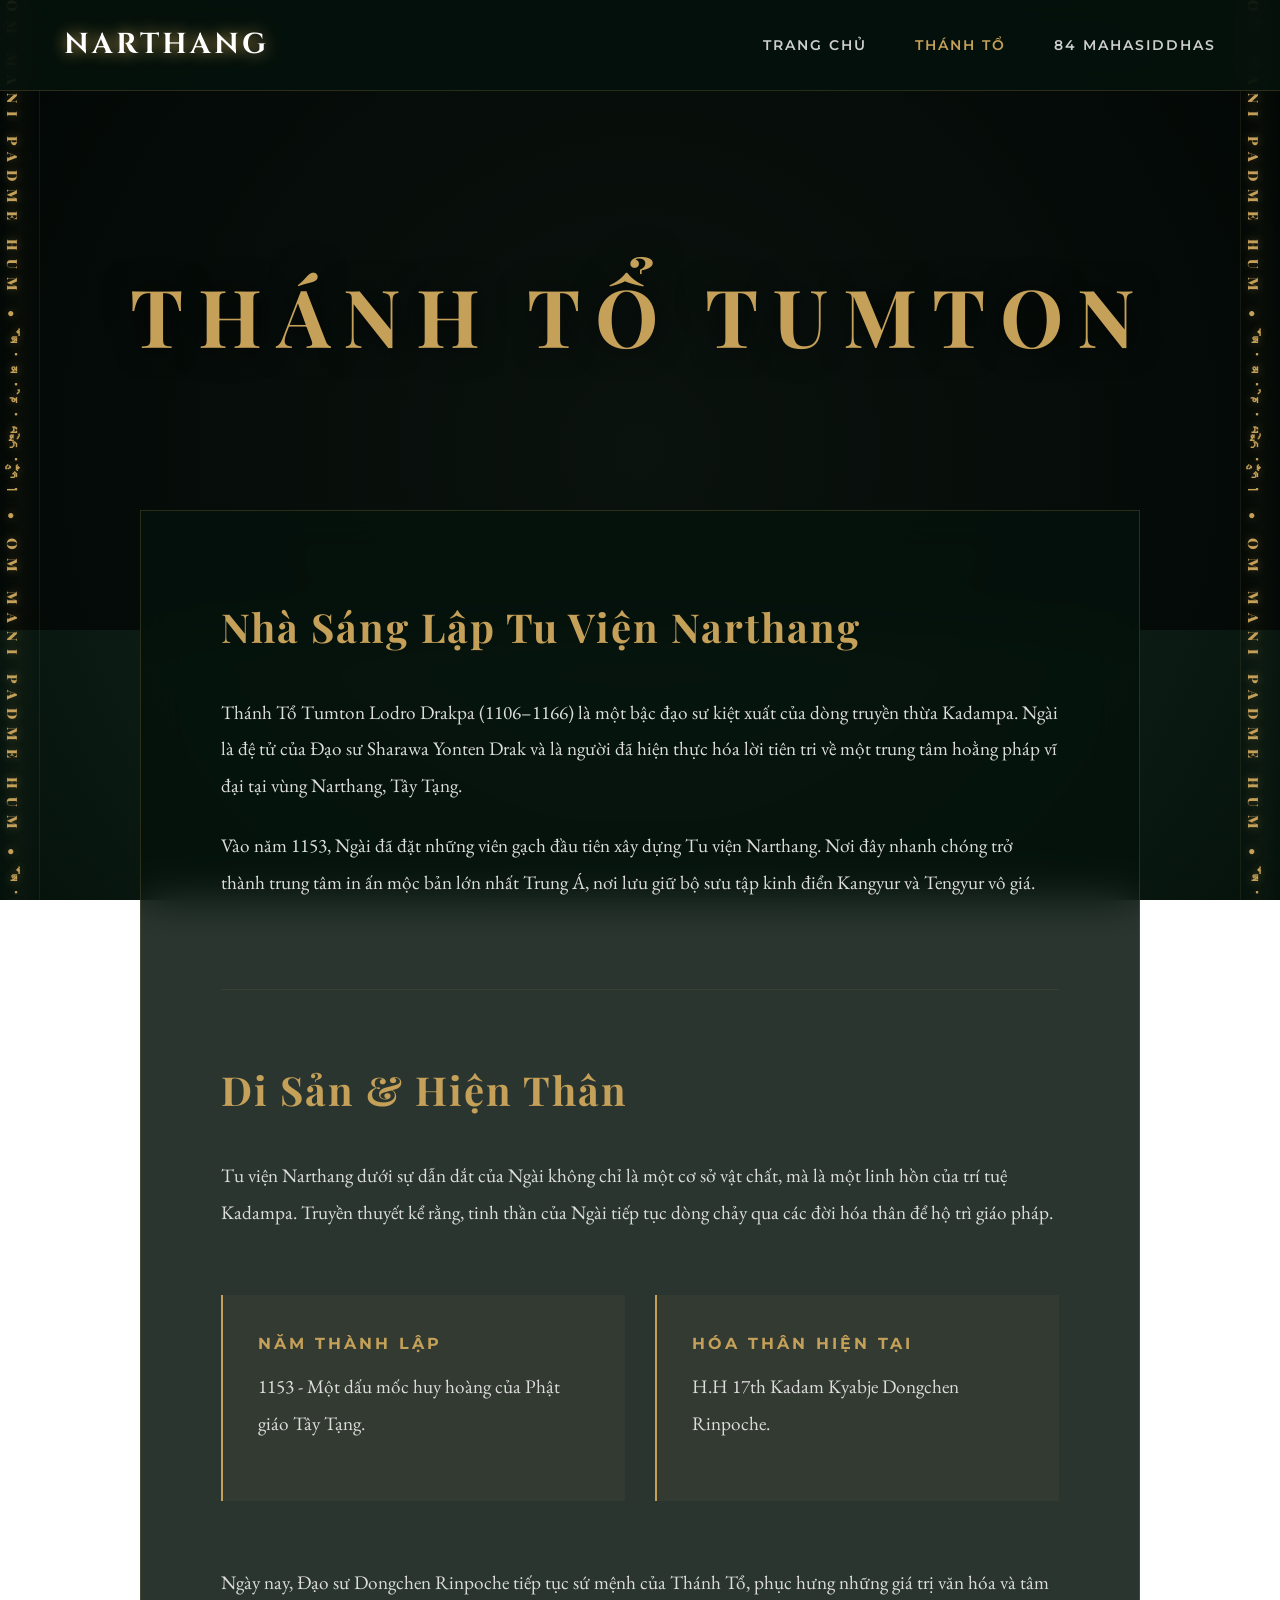
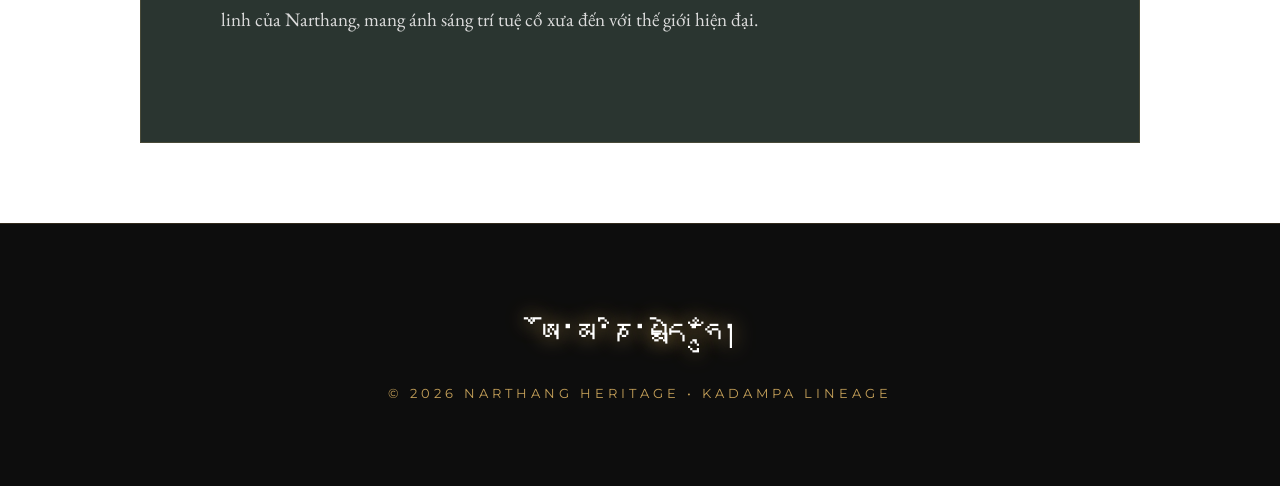
<file: Narthang Tumton.html>
<!DOCTYPE html>
<html lang="vi">
<head>
    <meta charset="UTF-8">
    <meta name="viewport" content="width=device-width, initial-scale=1.0">
    <title>Thánh Tổ Tumton Lodro Drakpa - Tu Viện Narthang</title>
    
    <link href="https://fonts.googleapis.com/css2?family=EB+Garamond:ital,wght@0,400..800;1,400..800&family=Montserrat:wght@300;600;800&family=Playfair+Display:wght@700;900&display=swap" rel="stylesheet">
    <link rel="stylesheet" href="css/narthang-style.css">

    <style>
        :root {
            --narthang-gold: #c5a059;
            --narthang-dark: #0a2417;
            --narthang-white: #fdf5e6;
            --glow-gold: rgba(197, 160, 89, 0.3);
        }

        body { 
            background: radial-gradient(circle, #1a2e24 0%, #05120c 100%);
            background-attachment: fixed;
            color: var(--narthang-white);
            font-family: 'EB Garamond', serif;
            overflow-x: hidden;
        }

        .hero-banner {
            height: 70vh;
            background: linear-gradient(rgba(0,0,0,0.6), rgba(0,0,0,0.6)), url('https://kadampavn.com/wp-content/uploads/2026/01/narthang-monastery-view.jpg') no-repeat center;
            background-size: cover;
            display: flex;
            align-items: center;
            justify-content: center;
            color: white;
            text-align: center;
        }

        .hero-banner h1 {
            font-family: 'Playfair Display', serif;
            color: var(--narthang-gold);
            font-size: 5rem;
            text-transform: uppercase;
            letter-spacing: 15px;
            text-shadow: 0 0 30px rgba(0,0,0,0.8);
        }

        .content-section {
            max-width: 1000px;
            margin: -120px auto 5rem;
            background: rgba(5, 18, 12, 0.85);
            padding: 5rem;
            border: 1px solid rgba(197, 160, 89, 0.2);
            backdrop-filter: blur(20px);
            position: relative;
            z-index: 10;
        }

        .biography-block {
            border-bottom: 1px solid rgba(197, 160, 89, 0.1);
            padding-bottom: 4rem;
            margin-bottom: 4rem;
        }

        .content-section h2 {
            font-family: 'Playfair Display', serif;
            font-size: 2.5rem;
            margin-bottom: 2rem;
            color: var(--narthang-gold);
            letter-spacing: 2px;
        }

        p {
            font-size: 1.2rem;
            line-height: 1.9;
            color: #ddd;
            margin-bottom: 1.5rem;
        }

        .stat-grid {
            display: grid;
            grid-template-columns: repeat(2, 1fr);
            gap: 30px;
            margin: 4rem 0;
        }

        .stat-item {
            background: rgba(197, 160, 89, 0.05);
            padding: 35px;
            border-left: 2px solid var(--narthang-gold);
            transition: 0.4s;
        }

        .stat-item:hover {
            background: rgba(197, 160, 89, 0.1);
            transform: translateX(10px);
        }

        .stat-item h4 {
            font-family: 'Montserrat', sans-serif;
            color: var(--narthang-gold);
            margin-bottom: 10px;
            letter-spacing: 3px;
            text-transform: uppercase;
        }

        footer {
            background: rgba(0,0,0,0.95);
            padding: 5rem 2rem;
            text-align: center;
            border-top: 1px solid rgba(197, 160, 89, 0.2);
        }

        .tibetan-footer {
            font-size: 2.2rem;
            color: #fff;
            text-shadow: 0 0 20px var(--narthang-gold);
            margin-bottom: 15px;
            display: block;
        }

        .reveal { opacity: 0; transform: translateY(40px); transition: 1.2s ease; }
        .reveal.active { opacity: 1; transform: translateY(0); }

        @media (max-width: 768px) {
            .hero-banner h1 { font-size: 2.5rem; letter-spacing: 5px; }
            .content-section { padding: 2.5rem; margin-top: -50px; }
            .stat-grid { grid-template-columns: 1fr; }
        }
    </style>
</head>
<body>

    <nav class="hada-nav">
        <a href="PORTAL.HTML" class="logo">NARTHANG</a>
        <div class="nav-links">
            <a href="PORTAL.HTML">Trang Chủ</a>
            <a href="Narthang Tumton.html" style="color:var(--narthang-gold)">Thánh Tổ</a>
            <a href="84 DAI THANH TUU GIA raw.HTML">84 Mahasiddhas</a>
        </div>
    </nav>

    <header class="hero-banner reveal">
        <h1>Thánh Tổ Tumton</h1>
    </header>

    <main class="content-section reveal">
        <div class="biography-block">
            <h2>Nhà Sáng Lập Tu Viện Narthang</h2>
            <p>
                Thánh Tổ Tumton Lodro Drakpa (1106–1166) là một bậc đạo sư kiệt xuất của dòng truyền thừa Kadampa. Ngài là đệ tử của Đạo sư Sharawa Yonten Drak và là người đã hiện thực hóa lời tiên tri về một trung tâm hoằng pháp vĩ đại tại vùng Narthang, Tây Tạng.
            </p>
            <p>
                Vào năm 1153, Ngài đã đặt những viên gạch đầu tiên xây dựng Tu viện Narthang. Nơi đây nhanh chóng trở thành trung tâm in ấn mộc bản lớn nhất Trung Á, nơi lưu giữ bộ sưu tập kinh điển Kangyur và Tengyur vô giá.
            </p>
        </div>

        <section>
            <h2>Di Sản & Hiện Thân</h2>
            <p>
                Tu viện Narthang dưới sự dẫn dắt của Ngài không chỉ là một cơ sở vật chất, mà là một linh hồn của trí tuệ Kadampa. Truyền thuyết kể rằng, tinh thần của Ngài tiếp tục dòng chảy qua các đời hóa thân để hộ trì giáo pháp.
            </p>

            <div class="stat-grid">
                <article class="stat-item">
                    <h4>Năm Thành Lập</h4>
                    <p>1153 - Một dấu mốc huy hoàng của Phật giáo Tây Tạng.</p>
                </article>
                <article class="stat-item">
                    <h4>Hóa Thân Hiện Tại</h4>
                    <p>H.H 17th Kadam Kyabje Dongchen Rinpoche.</p>
                </article>
            </div>

            <p>
                Ngày nay, Đạo sư Dongchen Rinpoche tiếp tục sứ mệnh của Thánh Tổ, phục hưng những giá trị văn hóa và tâm linh của Narthang, mang ánh sáng trí tuệ cổ xưa đến với thế giới hiện đại.
            </p>
        </section>
    </main>

    <footer>
        <span class="tibetan-footer">ཨོཾ་མ་ཎི་པདྨེ་ཧཱུྃ།</span>
        <div style="letter-spacing: 4px; font-size: 0.8rem; color: var(--narthang-gold); font-family: 'Montserrat', sans-serif;">
            © 2026 NARTHANG HERITAGE • KADAMPA LINEAGE
        </div>
    </footer>

    <script>
        const observer = new IntersectionObserver(entries => {
            entries.forEach(entry => { if (entry.isIntersecting) entry.target.classList.add('active'); });
        }, { threshold: 0.1 });

        window.onload = () => {
            document.querySelectorAll('.reveal').forEach(el => observer.observe(el));
        };
    </script>
    <script src="js/mantra-engine.js"></script>
</body>
</html>
</file>
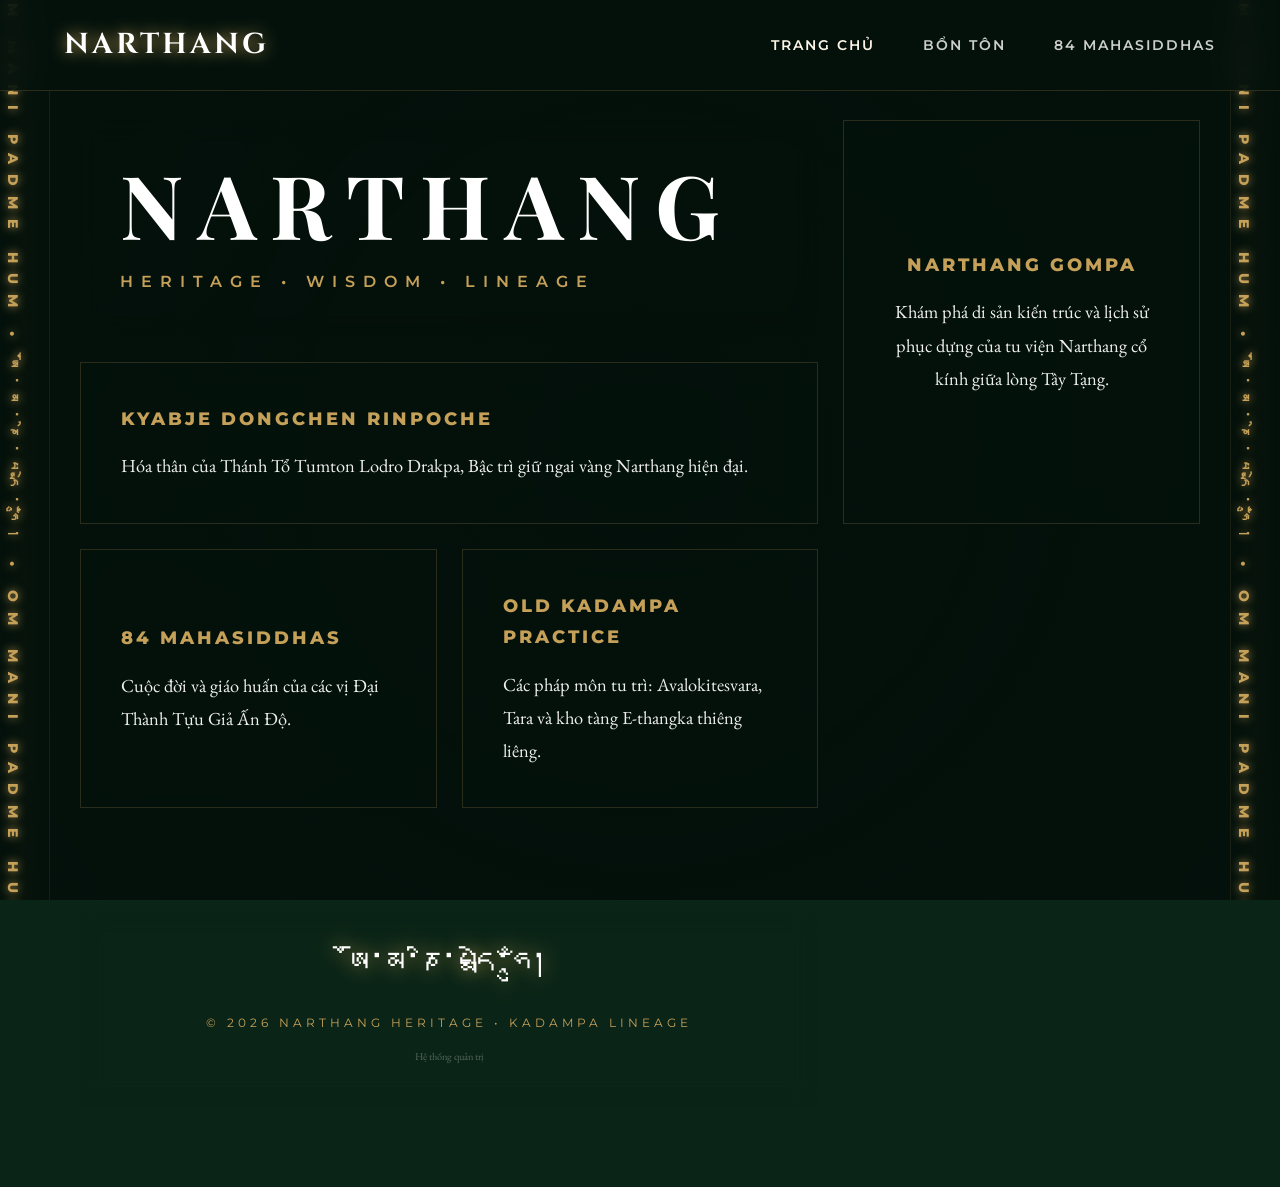
<file: PORTAL.HTML>
<!DOCTYPE html>
<html lang="vi">
<head>
    <meta charset="UTF-8">
    <meta name="viewport" content="width=device-width, initial-scale=1.0, maximum-scale=1.0, user-scalable=no">
    <title>Narthang Heritage - Dòng Truyền Thừa Kadampa</title>
    
    <link href="https://fonts.googleapis.com/css2?family=EB+Garamond:ital,wght@0,400..800;1,400..800&family=Montserrat:wght@300;600;800&family=Playfair+Display:wght@700;900&display=swap" rel="stylesheet">
    <link rel="stylesheet" href="css/narthang-style.css">

    <style>
        :root {
            --narthang-gold: #c5a059;
            --narthang-dark: #0a2417; /* Kadampa Green */
            --narthang-white: #fdf5e6;
            --super-glow: rgba(197, 160, 89, 0.4);
            --transition-speed: 1.2s;
        }

        * { margin: 0; padding: 0; box-sizing: border-box; }

        body { 
            font-family: 'EB Garamond', serif; 
            background-color: var(--narthang-dark);
            color: var(--narthang-white); 
            overflow-x: hidden;
            -webkit-font-smoothing: antialiased;
        }

        /* DYNAMIC BACKGROUND ENGINE */
        #main-bg-engine {
            position: fixed; top: 0; left: 0; width: 100%; height: 100%;
            z-index: -2; background-color: var(--narthang-dark);
            background-size: cover; background-position: center;
            transition: background-image var(--transition-speed) ease-in-out;
            filter: brightness(0.3) saturate(1.2);
        }

        .bg-overlay {
            position: fixed; top: 0; left: 0; width: 100%; height: 100%;
            z-index: -1;
            background: radial-gradient(circle at center, rgba(10, 36, 23, 0.2) 0%, rgba(5, 18, 12, 0.9) 100%);
        }

        /* MANTRA PILLARS */
        .mantra-pillar {
            position: fixed; top: 0; width: 50px; height: 100vh;
            z-index: 100; pointer-events: none; overflow: hidden;
            background: linear-gradient(to right, transparent, rgba(197, 160, 89, 0.02), transparent);
        }
        .pillar-left { left: 0; border-right: 1px solid rgba(197, 160, 89, 0.1); }
        .pillar-right { right: 0; border-left: 1px solid rgba(197, 160, 89, 0.1); }
        .pillar-content {
            writing-mode: vertical-rl; white-space: nowrap;
            font-family: 'Montserrat', sans-serif; font-size: 14px; font-weight: 800;
            letter-spacing: 10px; color: var(--narthang-gold);
            text-shadow: 0 0 10px var(--narthang-gold);
            position: absolute; top: 0;
        }

        /* BENTO GRID LAYOUT */
        .container { 
            max-width: 1200px; margin: 0 auto; padding: 120px 40px 80px; 
            display: grid;
            grid-template-columns: repeat(3, 1fr);
            gap: 25px;
            position: relative; z-index: 10;
        }

        .bento-item {
            background: rgba(5, 18, 12, 0.75);
            border: 1px solid rgba(197, 160, 89, 0.2);
            padding: 40px;
            backdrop-filter: blur(12px);
            transition: all 0.6s cubic-bezier(0.16, 1, 0.3, 1);
            display: flex; flex-direction: column; justify-content: center;
            text-decoration: none;
            color: inherit;
        }

        .bento-item:hover {
            border-color: var(--narthang-gold);
            transform: translateY(-8px);
            box-shadow: 0 20px 50px rgba(0,0,0,0.6), 0 0 30px var(--super-glow);
            background: rgba(197, 160, 89, 0.12);
        }

        .header-box { grid-column: span 2; background: transparent; border: none; align-items: flex-start; }
        .heritage-box { grid-row: span 2; grid-column: 3; text-align: center; }
        .guru-box { grid-column: span 2; }
        .lamrim-box { grid-column: span 1; }
        .footer-box { grid-column: span 2; border: none; background: transparent; padding-top: 20px; }

        h1 { 
            font-family: 'Playfair Display', serif; font-size: 5.5rem; 
            letter-spacing: 15px; text-transform: uppercase; color: #fff;
            line-height: 1; margin-bottom: 20px;
        }

        .subtitle {
            font-family: 'Montserrat', sans-serif; color: var(--narthang-gold);
            font-size: 1rem; letter-spacing: 8px; font-weight: 600; text-transform: uppercase;
        }

        .info-title {
            font-family: 'Montserrat', sans-serif; font-weight: 800;
            font-size: 1.1rem; color: var(--narthang-gold);
            letter-spacing: 3px; text-transform: uppercase;
            margin-bottom: 15px;
            display: block;
        }

        p { font-size: 1.15rem; line-height: 1.8; color: #efefef; }

        .tibetan-footer { 
            font-size: 2.2em; color: #fff; 
            text-shadow: 0 0 20px var(--narthang-gold);
            margin-bottom: 15px; display: block;
        }

        .reveal { opacity: 0; transform: translateY(40px); transition: 1.2s ease; }
        .reveal.active { opacity: 1; transform: translateY(0); }

        @media (max-width: 900px) {
            .container { grid-template-columns: 1fr; padding-top: 100px; }
            .header-box, .heritage-box, .guru-box, .lamrim-box, .footer-box { grid-column: span 1; grid-row: span 1; }
            h1 { font-size: 3rem; letter-spacing: 5px; }
        }
    </style>
</head>
<body>

    <div id="main-bg-engine"></div>
    <div class="bg-overlay"></div>

    <nav class="hada-nav">
        <a href="PORTAL.HTML" class="logo">NARTHANG</a>
        <div class="nav-links">
            <a href="PORTAL.HTML" style="color:var(--saffron-gold)">Trang Chủ</a>
            <a href="Practice.html">Bổn Tôn</a>
            <a href="84 DAI THANH TUU GIA raw.HTML">84 Mahasiddhas</a>
        </div>
    </nav>

    <div class="mantra-pillar pillar-left"><div id="mantra-l" class="pillar-content"></div></div>
    <div class="mantra-pillar pillar-right"><div id="mantra-r" class="pillar-content"></div></div>

    <div class="container">
        <header class="bento-item header-box reveal">
            <h1>Narthang</h1>
            <div class="subtitle">Heritage • Wisdom • Lineage</div>
        </header>

        <!-- Khám phá Tu viện -->
        <a href="narthang heritage.html" class="bento-item heritage-box reveal" 
           onmouseenter="changeBg('https://kadampavn.com/wp-content/uploads/2026/01/narthang-monastery-view.jpg')">
            <span class="info-title">Narthang Gompa</span>
            <p>Khám phá di sản kiến trúc và lịch sử phục dựng của tu viện Narthang cổ kính giữa lòng Tây Tạng.</p>
        </a>

        <!-- Đạo sư -->
        <a href="Narthang Tumton.html" class="bento-item guru-box reveal" 
           onmouseenter="changeBg('https://kadampavn.com/wp-content/uploads/2026/01/8df819c0-8246-46e3-bfd7-d33c66959214-1.jpg')">
            <span class="info-title">Kyabje Dongchen Rinpoche</span>
            <p>Hóa thân của Thánh Tổ Tumton Lodro Drakpa, Bậc trì giữ ngai vàng Narthang hiện đại.</p>
        </a>

        <!-- 84 Mahasiddhas -->
        <a href="84 DAI THANH TUU GIA raw.HTML" class="bento-item lamrim-box reveal" 
           onmouseenter="changeBg('https://kadampavn.com/wp-content/uploads/2026/01/mahasiddhas-thangka.jpg')">
            <span class="info-title">84 Mahasiddhas</span>
            <p>Cuộc đời và giáo huấn của các vị Đại Thành Tựu Giả Ấn Độ.</p>
        </a>

        <!-- Bổn tôn -->
        <a href="Practice.html" class="bento-item reveal" 
           onmouseenter="changeBg('https://www.meditateinperth.org/wp-content/uploads/2020/11/Lamrim-retreat-image-Atisha.png')">
            <span class="info-title">Old Kadampa Practice</span>
            <p>Các pháp môn tu trì: Avalokitesvara, Tara và kho tàng E-thangka thiêng liêng.</p>
        </a>

        <footer class="bento-item footer-box reveal">
            <span class="tibetan-footer">ཨོཾ་མ་ཎི་པདྨེ་ཧཱུྃ།</span>
            <div style="letter-spacing: 4px; font-size: 0.75rem; color: var(--narthang-gold); font-family: 'Montserrat', sans-serif;">
                © 2026 NARTHANG HERITAGE • KADAMPA LINEAGE
            </div>
            <a href="admin/index.html" style="font-size: 0.65rem; color: rgba(255,255,255,0.3); text-decoration: none; margin-top: 15px; display: inline-block;">Hệ thống quản trị</a>
        </footer>
    </div>

    <script>
        (function() {
            "use strict";
            const bgEngine = document.getElementById('main-bg-engine');
            const defaultBg = "rgba(10, 36, 23, 1)";

            window.changeBg = (url) => {
                bgEngine.style.backgroundImage = `url('${url}')`;
                bgEngine.style.filter = "brightness(0.4) saturate(1.4)";
            };

            // Mantra Pillar Animation
            const MANTRA = "OM MANI PADME HUM • ཨོཾ་མ་ཎི་པདྨེ་ཧཱུྃ། • ";
            const pillars = [
                { el: document.getElementById('mantra-l'), pos: 0 },
                { el: document.getElementById('mantra-r'), pos: 0 }
            ];
            pillars.forEach(p => p.el.textContent = MANTRA.repeat(50));

            function animatePillars() {
                pillars.forEach(p => {
                    p.pos -= 0.8; 
                    if (Math.abs(p.pos) >= p.el.scrollHeight / 2) p.pos = 0;
                    p.el.style.transform = `translateY(${p.pos}px)`;
                });
                requestAnimationFrame(animatePillars);
            }

            // Scroll Reveal
            const observer = new IntersectionObserver(entries => {
                entries.forEach(entry => { if (entry.isIntersecting) entry.target.classList.add('active'); });
            }, { threshold: 0.1 });

            window.onload = () => {
                animatePillars();
                document.querySelectorAll('.reveal').forEach(el => observer.observe(el));
            };
        })();
    </script>
    <script src="js/mantra-engine.js"></script>
</body>
</html>
</file>
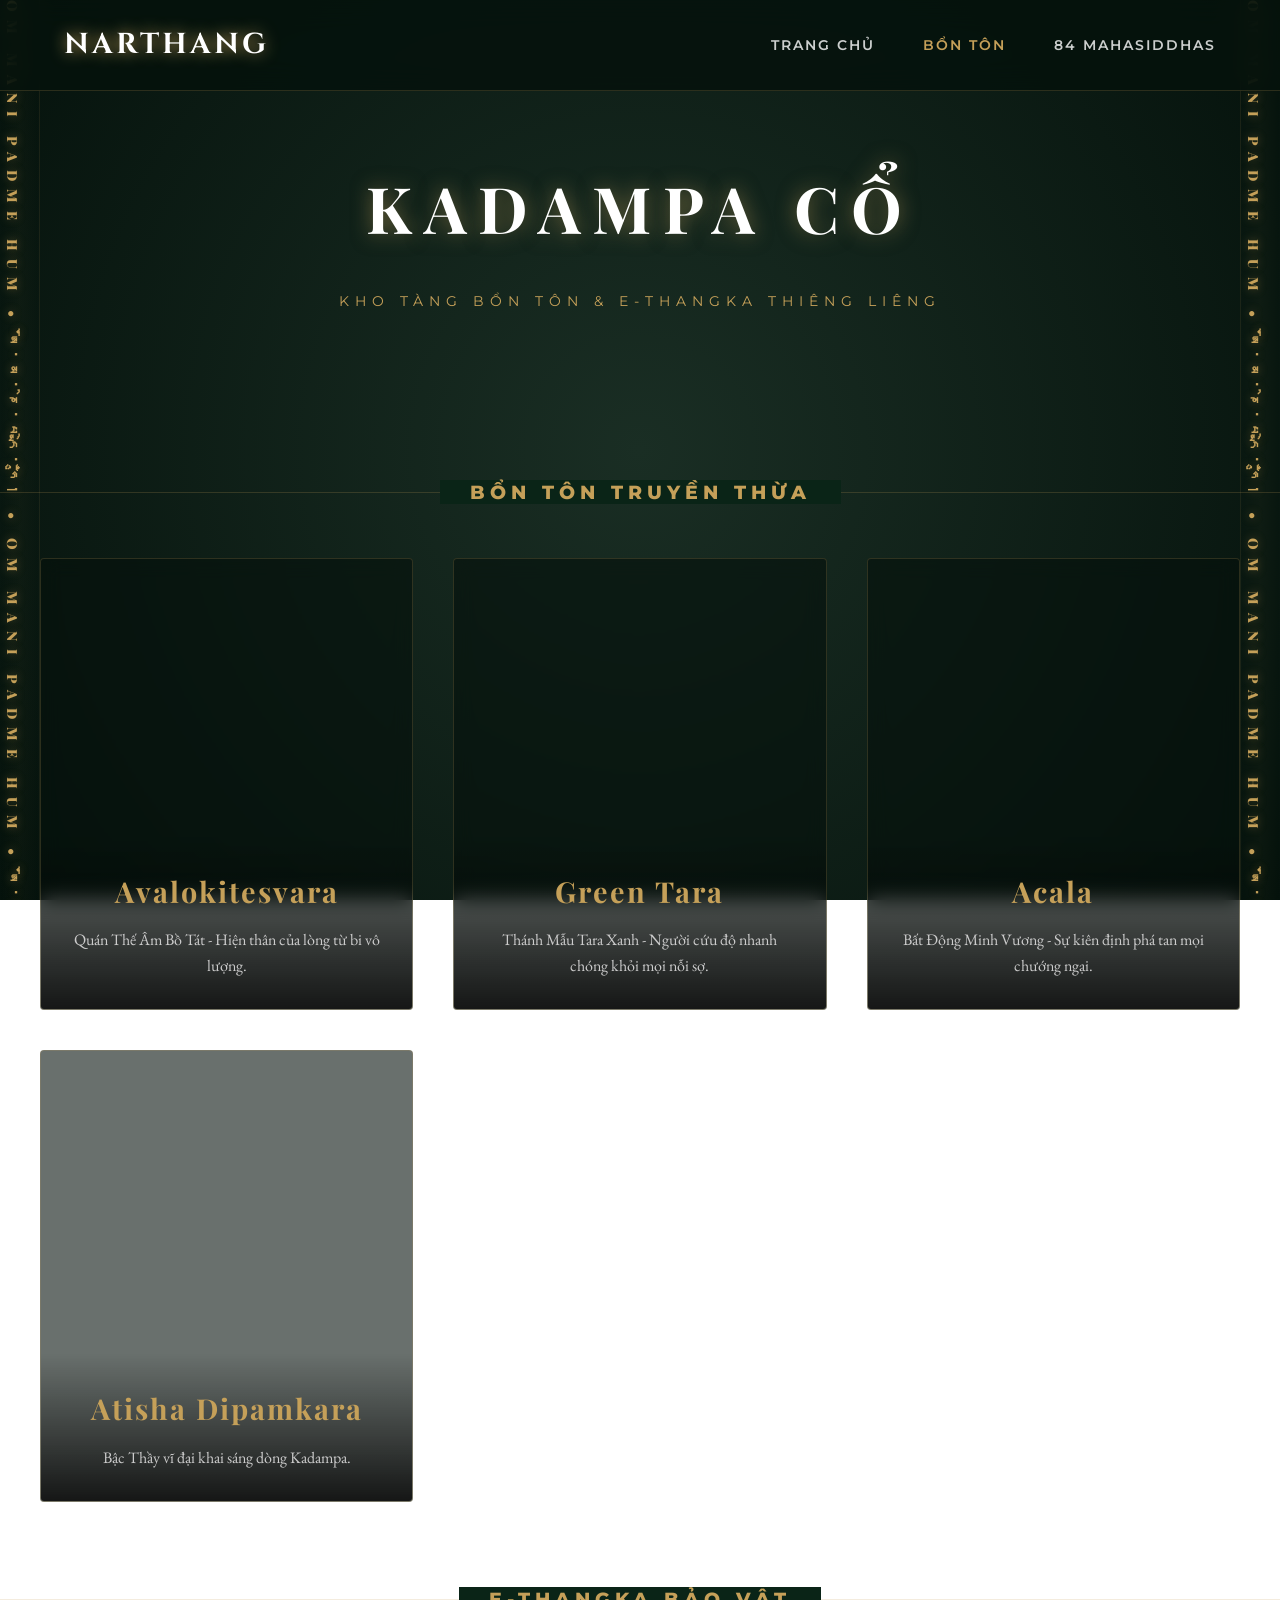
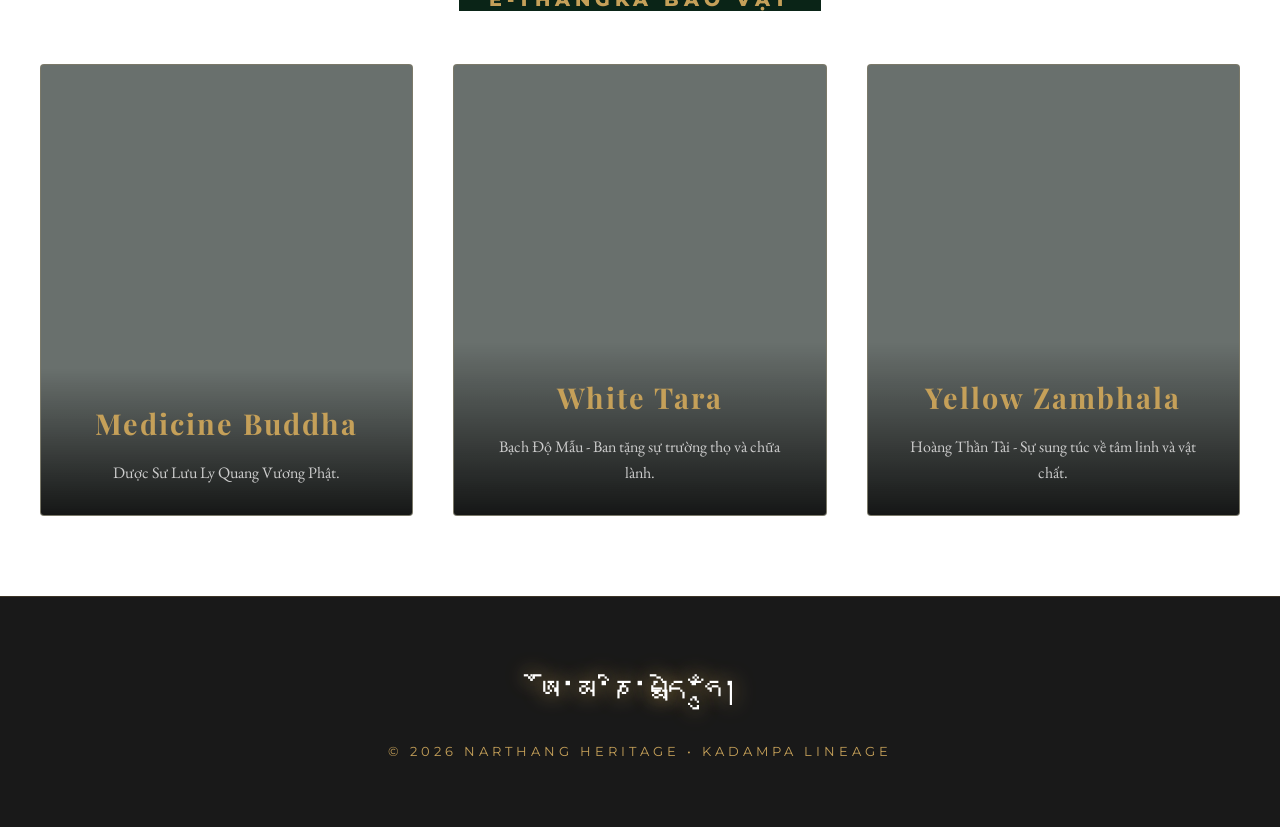
<file: Practice.html>
<!DOCTYPE html>
<html lang="vi">
<head>
    <meta charset="UTF-8">
    <meta name="viewport" content="width=device-width, initial-scale=1.0">
    <title>Dòng Truyền Thừa Kadampa Cổ - Bổn Tôn & Thangka</title>
    
    <link href="https://fonts.googleapis.com/css2?family=EB+Garamond:ital,wght@0,400..800;1,400..800&family=Montserrat:wght@300;600;800&family=Playfair+Display:wght@700;900&display=swap" rel="stylesheet">
    <link rel="stylesheet" href="css/narthang-style.css">

    <style>
        :root {
            --narthang-gold: #c5a059;
            --narthang-dark: #0a2417;
            --narthang-white: #fdf5e6;
            --glow-gold: rgba(197, 160, 89, 0.3);
        }

        body { 
            background: radial-gradient(circle, #1a2e24 0%, #05120c 100%);
            background-attachment: fixed;
            color: var(--narthang-white);
            font-family: 'EB Garamond', serif;
            overflow-x: hidden;
        }

        .practice-header {
            padding: 150px 2rem 5rem;
            text-align: center;
            position: relative;
        }

        .section-title {
            font-family: 'Playfair Display', serif;
            font-size: 4rem;
            color: #fff;
            text-transform: uppercase;
            letter-spacing: 12px;
            margin-bottom: 1.5rem;
            text-shadow: 0 0 20px rgba(197, 160, 89, 0.5);
        }

        .subtitle {
            font-family: 'Montserrat', sans-serif;
            color: var(--narthang-gold);
            font-size: 0.9rem;
            letter-spacing: 6px;
            text-transform: uppercase;
        }

        .deity-grid {
            display: grid;
            grid-template-columns: repeat(auto-fit, minmax(320px, 1fr));
            gap: 40px;
            max-width: 1300px;
            margin: 0 auto 5rem;
            padding: 0 40px;
        }

        .deity-card {
            background: rgba(5, 18, 12, 0.6);
            border: 1px solid rgba(197, 160, 89, 0.2);
            border-radius: 4px;
            overflow: hidden;
            backdrop-filter: blur(10px);
            transition: all 0.5s ease;
            position: relative;
        }

        .deity-card:hover {
            transform: translateY(-10px);
            border-color: var(--narthang-gold);
            box-shadow: 0 15px 40px rgba(0,0,0,0.6), 0 0 25px var(--glow-gold);
        }

        .deity-img {
            width: 100%;
            height: 450px;
            background-size: cover;
            background-position: center;
            filter: grayscale(20%) brightness(0.9);
            transition: 0.5s;
        }

        .deity-card:hover .deity-img {
            filter: grayscale(0%) brightness(1.1);
            transform: scale(1.05);
        }

        .deity-info {
            padding: 30px;
            text-align: center;
            background: linear-gradient(to top, rgba(0,0,0,0.8), transparent);
            position: absolute;
            bottom: 0;
            width: 100%;
        }

        .deity-info h3 {
            font-family: 'Playfair Display', serif;
            font-size: 1.8rem;
            color: var(--narthang-gold);
            margin-bottom: 10px;
            letter-spacing: 2px;
        }

        .deity-info p {
            font-size: 1rem;
            color: #ccc;
            line-height: 1.6;
        }

        .category-divider {
            text-align: center;
            margin: 5rem 0 3rem;
            position: relative;
        }

        .category-label {
            font-family: 'Montserrat', sans-serif;
            color: var(--narthang-gold);
            font-weight: 800;
            font-size: 1.2rem;
            letter-spacing: 5px;
            text-transform: uppercase;
            background: var(--narthang-dark);
            padding: 0 30px;
            position: relative;
            z-index: 2;
        }

        .category-divider::before {
            content: "";
            position: absolute;
            top: 50%;
            left: 0;
            width: 100%;
            height: 1px;
            background: rgba(197, 160, 89, 0.2);
            z-index: 1;
        }

        footer {
            background: rgba(0,0,0,0.9);
            padding: 4rem 2rem;
            text-align: center;
            border-top: 1px solid rgba(197, 160, 89, 0.2);
        }

        .tibetan-footer {
            font-size: 2.2rem;
            color: #fff;
            text-shadow: 0 0 20px var(--narthang-gold);
            margin-bottom: 15px;
            display: block;
        }
    </style>
</head>
<body>

    <nav class="hada-nav">
        <a href="PORTAL.HTML" class="logo">NARTHANG</a>
        <div class="nav-links">
            <a href="PORTAL.HTML">Trang Chủ</a>
            <a href="Practice.html" style="color:var(--narthang-gold)">Bổn Tôn</a>
            <a href="84 DAI THANH TUU GIA raw.HTML">84 Mahasiddhas</a>
        </div>
    </nav>

    <header class="practice-header reveal">
        <h1 class="section-title">Kadampa Cổ</h1>
        <div class="subtitle">Kho tàng Bổn tôn & E-Thangka thiêng liêng</div>
    </header>

    <div class="category-divider">
        <span class="category-label">Bổn Tôn Truyền Thừa</span>
    </div>

    <main class="deity-grid">
        <a href="Avalokitesvara.html" class="deity-card reveal">
            <div class="deity-img" style="background-image: url('https://upload.wikimedia.org/wikipedia/commons/a/a8/Avalokitesvara_-_Google_Art_Project.jpg');"></div>
            <div class="deity-info">
                <h3>Avalokitesvara</h3>
                <p>Quán Thế Âm Bồ Tát - Hiện thân của lòng từ bi vô lượng.</p>
            </div>
        </a>

        <a href="Tara.html" class="deity-card reveal" style="transition-delay: 0.1s;">
            <div class="deity-img" style="background-image: url('https://upload.wikimedia.org/wikipedia/commons/e/e9/Green_Tara.jpg');"></div>
            <div class="deity-info">
                <h3>Green Tara</h3>
                <p>Thánh Mẫu Tara Xanh - Người cứu độ nhanh chóng khỏi mọi nỗi sợ.</p>
            </div>
        </a>

        <a href="Acala.html" class="deity-card reveal" style="transition-delay: 0.2s;">
            <div class="deity-img" style="background-image: url('https://upload.wikimedia.org/wikipedia/commons/thumb/c/c2/Acala-Vidyaraja.JPG/1200px-Acala-Vidyaraja.JPG');"></div>
            <div class="deity-info">
                <h3>Acala</h3>
                <p>Bất Động Minh Vương - Sự kiên định phá tan mọi chướng ngại.</p>
            </div>
        </a>

        <a href="Atisha Dipamkara.html" class="deity-card reveal" style="transition-delay: 0.3s;">
            <div class="deity-img" style="background-image: url('https://upload.wikimedia.org/wikipedia/commons/e/e0/Atista-19th_century.jpg');"></div>
            <div class="deity-info">
                <h3>Atisha Dipamkara</h3>
                <p>Bậc Thầy vĩ đại khai sáng dòng Kadampa.</p>
            </div>
        </a>
    </main>

    <div class="category-divider">
        <span class="category-label">E-Thangka Bảo Vật</span>
    </div>

    <section class="deity-grid">
        <div class="deity-card reveal">
            <div class="deity-img" style="background-image: url('https://upload.wikimedia.org/wikipedia/commons/thumb/0/07/Medicine_Buddha_Bhaisajyaguru.jpg/1200px-Medicine_Buddha_Bhaisajyaguru.jpg');"></div>
            <div class="deity-info">
                <h3>Medicine Buddha</h3>
                <p>Dược Sư Lưu Ly Quang Vương Phật.</p>
            </div>
        </div>

        <div class="deity-card reveal" style="transition-delay: 0.1s;">
            <div class="deity-img" style="background-image: url('https://upload.wikimedia.org/wikipedia/commons/thumb/e/e5/White_Tara.jpg/1200px-White_Tara.jpg');"></div>
            <div class="deity-info">
                <h3>White Tara</h3>
                <p>Bạch Độ Mẫu - Ban tặng sự trường thọ và chữa lành.</p>
            </div>
        </div>

        <div class="deity-card reveal" style="transition-delay: 0.2s;">
            <div class="deity-img" style="background-image: url('https://upload.wikimedia.org/wikipedia/commons/thumb/3/30/Yellow_Jambhala.jpg/1200px-Yellow_Jambhala.jpg');"></div>
            <div class="deity-info">
                <h3>Yellow Zambhala</h3>
                <p>Hoàng Thần Tài - Sự sung túc về tâm linh và vật chất.</p>
            </div>
        </div>
    </section>

    <footer>
        <span class="tibetan-footer">ཨོཾ་མ་ཎི་པདྨེ་ཧཱུྃ།</span>
        <div style="letter-spacing: 4px; font-size: 0.8rem; color: var(--narthang-gold); font-family: 'Montserrat', sans-serif;">
            © 2026 NARTHANG HERITAGE • KADAMPA LINEAGE
        </div>
    </footer>

    <script>
        const observer = new IntersectionObserver(entries => {
            entries.forEach(entry => { if (entry.isIntersecting) entry.target.classList.add('active'); });
        }, { threshold: 0.1 });

        window.onload = () => {
            document.querySelectorAll('.reveal').forEach(el => observer.observe(el));
        };
    </script>
    <script src="js/mantra-engine.js"></script>
</body>
</html>
</file>
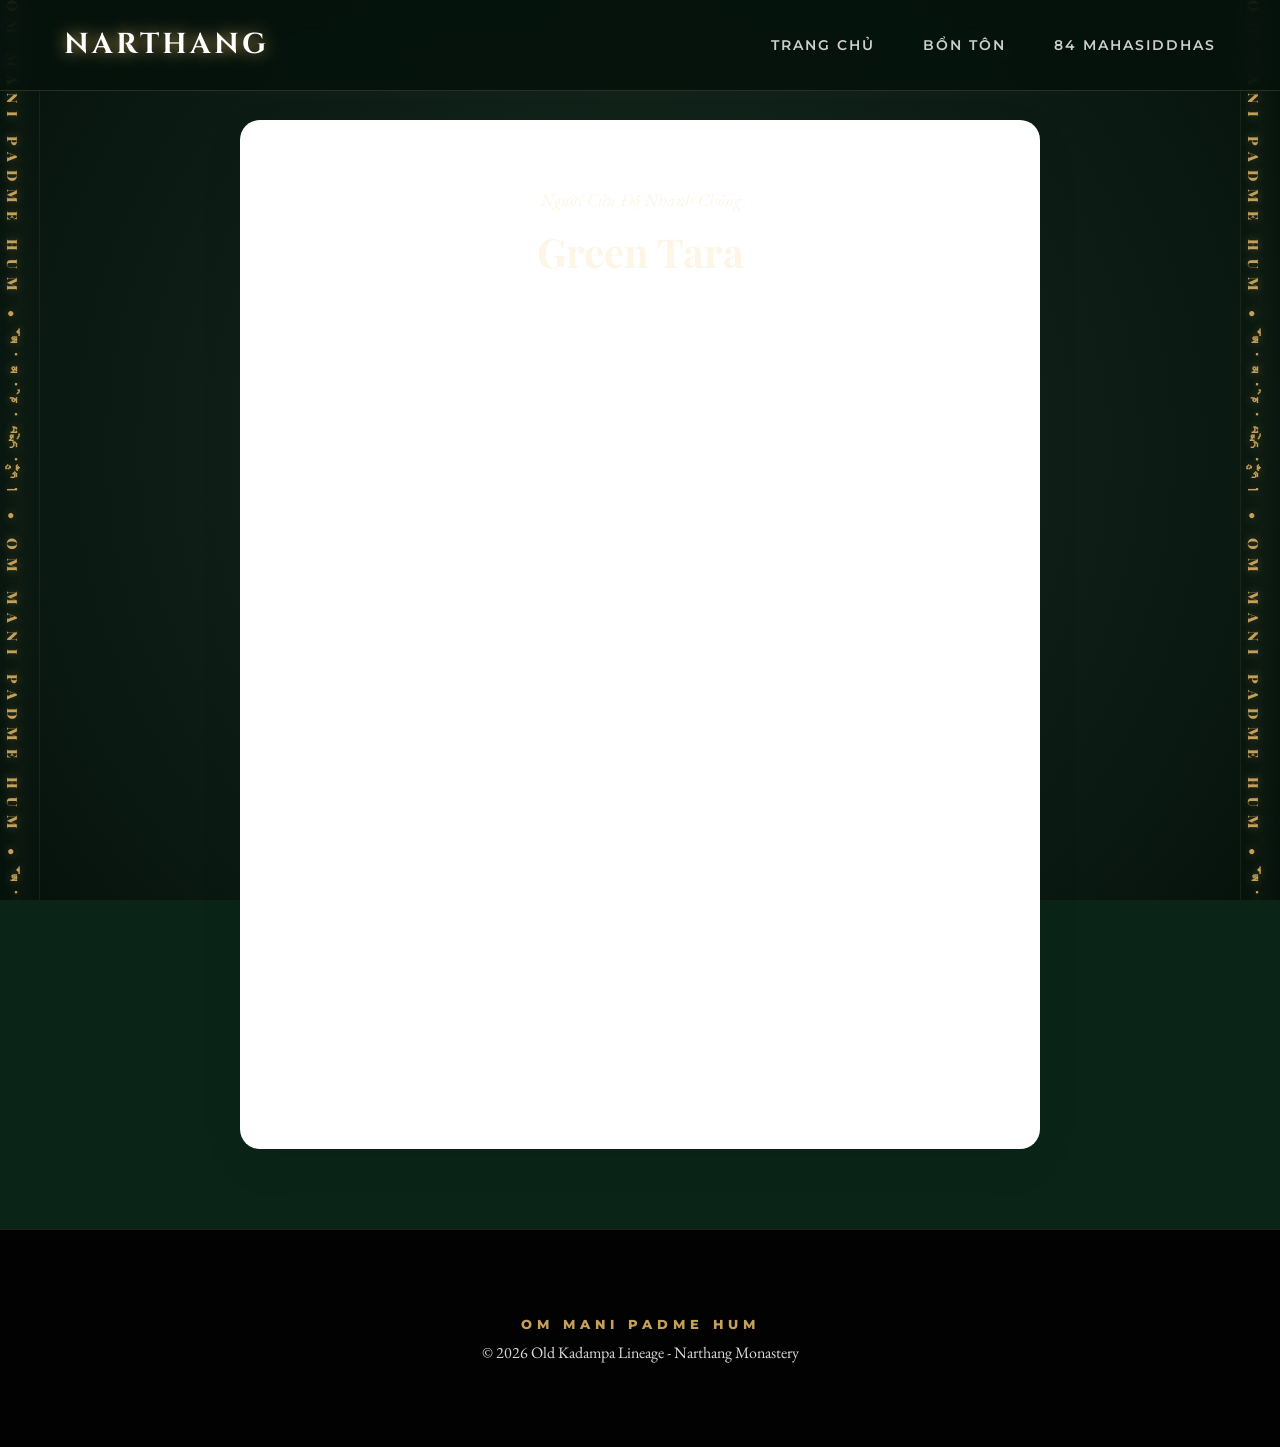
<file: Tara.html>
<!DOCTYPE html>
<html lang="vi">
<head>
    <meta charset="UTF-8">
    <meta name="viewport" content="width=device-width, initial-scale=1.0">
    <title>Green Tara - Thánh Mẫu Tara Xanh</title>
    <link rel="stylesheet" href="css/narthang-style.css">
</head>
<body>
    <nav class="hada-nav">
        <a href="PORTAL.HTML" class="logo">NARTHANG</a>
        <div class="nav-links">
            <a href="PORTAL.HTML">Trang Chủ</a>
            <a href="Practice.html">Bổn Tôn</a>
            <a href="84 DAI THANH TUU GIA raw.HTML">84 Mahasiddhas</a>
        </div>
    </nav>

    <main class="article-container fade-in" style="max-width: 800px; margin: 120px auto 4rem; background: white; padding: 4rem; border-radius: 20px; box-shadow: 0 15px 50px rgba(0,0,0,0.05); border-top: 10px solid var(--kadampa-green);">
        <header class="article-header" style="text-align: center; margin-bottom: 3rem;">
            <div class="epithet" style="font-style: italic; color: var(--saffron-gold); font-size: 1.1rem;">Người Cứu Độ Nhanh Chóng</div>
            <h1 style="font-size: 2.5rem; margin-bottom: 0.5rem; color: var(--kadampa-green);">Green Tara</h1>
            <p>Đức Thánh Mẫu Tara Xanh</p>
        </header>

        <div class="thangka-preview" style="width: 100%; height: 450px; background: url('https://upload.wikimedia.org/wikipedia/commons/e/e9/Green_Tara.jpg') no-repeat center; background-size: cover; border-radius: 12px; margin-bottom: 2rem; border: 1px solid var(--saffron-gold);"></div>

        <article class="article-content" style="font-family: var(--font-serif); line-height: 1.8;">
            <p>
                Đức Thánh Mẫu Tara Xanh (Green Tara) được biết đến là hiện thân của những hoạt động giác ngộ của chư Phật. Ngài sinh ra từ giọt nước mắt từ bi của Đức Quán Thế Âm khi Ngài chứng kiến nỗi khổ của chúng sinh. Tara Xanh là vị Bổn tôn được yêu mến đặc biệt bởi sự che chở nhanh chóng và gần gũi như một người mẹ.
            </p>
            <p>
                Ngài được miêu tả với một chân duỗi xuống, sẵn sàng đứng dậy để cứu giúp bất cứ ai cầu nguyện đến Ngài. Thần chú của Ngài – <strong>OM TARE TUTTARE TURE SOHA</strong> – giúp hành giả vượt qua 8 nỗi sợ hãi lớn và loại bỏ những chướng ngại trên con đường tu tập.
            </p>
            <p>
                Trong truyền thống cổ, các đạo sư Narthang thường thực hành trì tụng Tara vào mỗi sớm mai để cầu nguyện cho sự trường tồn của giáo pháp và sự bình an của mọi hữu tình.
            </p>
        </article>
    </main>

    <footer>
        <span class="mantra">OM MANI PADME HUM</span>
        <p>&copy; 2026 Old Kadampa Lineage - Narthang Monastery</p>
    </footer>
    <script src="js/mantra-engine.js"></script>
</body>
</html>
</file>
<file: css/narthang-style.css>
/* 
   Narthang Heritage - Global Premium Stylesheet
   Theme: Old Kadampa (Dark Green & Narthang Gold)
   Revision: 2026.03.15 - High-End Aesthetic
*/

@import url('https://fonts.googleapis.com/css2?family=EB+Garamond:ital,wght@0,400..800;1,400..800&family=Montserrat:wght@300;600;800&family=Playfair+Display:wght@700;900&family=Cinzel:wght@400;700&display=swap');

:root {
    /* Premium Color Palette */
    --narthang-gold: #c5a059;
    --narthang-dark: #0a2417; /* Kadampa Green */
    --narthang-deep: #05120c;
    --narthang-white: #fdf5e6;
    --cinnabar-red: #B22222;
    --super-glow: rgba(197, 160, 89, 0.4);
    
    /* Typography */
    --font-primary: 'EB Garamond', serif;
    --font-heading: 'Montserrat', sans-serif;
    --font-display: 'Playfair Display', serif;
    --font-ritual: 'Cinzel', serif;
}

/* Base Styles */
* {
    box-sizing: border-box;
    margin: 0;
    padding: 0;
}

body {
    background-color: var(--narthang-dark);
    background-image: radial-gradient(circle at center, #1a2e24 0%, var(--narthang-deep) 100%);
    background-attachment: fixed;
    color: var(--narthang-white);
    font-family: var(--font-primary);
    line-height: 1.8;
    overflow-x: hidden;
    -webkit-font-smoothing: antialiased;
}

/* Scrollbar Style */
::-webkit-scrollbar { width: 8px; }
::-webkit-scrollbar-track { background: var(--narthang-deep); }
::-webkit-scrollbar-thumb { background: var(--narthang-gold); border-radius: 4px; }

/* Navigation (Hada Nav) */
.hada-nav {
    position: fixed;
    top: 0;
    width: 100%;
    background: rgba(5, 18, 12, 0.85);
    backdrop-filter: blur(15px);
    border-bottom: 1px solid rgba(197, 160, 89, 0.2);
    display: flex;
    justify-content: space-between;
    align-items: center;
    padding: 1.2rem 5%;
    z-index: 1000;
    transition: 0.4s;
}

.logo {
    font-family: var(--font-ritual);
    font-size: 1.8rem;
    color: #fff;
    text-decoration: none;
    font-weight: bold;
    letter-spacing: 3px;
    text-shadow: 0 0 15px var(--narthang-gold);
}

.nav-links {
    display: flex;
    gap: 3rem;
}

.nav-links a {
    text-decoration: none;
    font-family: var(--font-heading);
    color: rgba(255, 255, 255, 0.8);
    font-size: 0.85rem;
    font-weight: 600;
    text-transform: uppercase;
    letter-spacing: 2px;
    transition: 0.3s cubic-bezier(0.165, 0.84, 0.44, 1);
}

.nav-links a:hover {
    color: var(--narthang-gold);
    text-shadow: 0 0 10px var(--narthang-gold);
}

/* Mantra Pillars (Global) */
.mantra-pillar {
    position: fixed;
    top: 0;
    width: 40px;
    height: 100vh;
    z-index: 100;
    pointer-events: none;
    overflow: hidden;
    background: linear-gradient(to right, transparent, rgba(197, 160, 89, 0.02), transparent);
}
.pillar-left { left: 0; border-right: 1px solid rgba(197, 160, 89, 0.1); }
.pillar-right { right: 0; border-left: 1px solid rgba(197, 160, 89, 0.1); }

.pillar-content {
    writing-mode: vertical-rl;
    white-space: nowrap;
    font-family: var(--font-heading);
    font-size: 14px;
    font-weight: 900;
    letter-spacing: 8px;
    color: var(--narthang-gold);
    text-shadow: 0 0 10px var(--narthang-gold);
    position: absolute;
    top: 0;
}

/* Global Animations */
@keyframes fadeIn {
    from { opacity: 0; transform: translateY(30px); }
    to { opacity: 1; transform: translateY(0); }
}

.reveal {
    opacity: 0;
    transform: translateY(30px);
    transition: 1.2s cubic-bezier(0.165, 0.84, 0.44, 1);
}

.reveal.active {
    opacity: 1;
    transform: translateY(0);
}

/* Utility Containers */
.container {
    max-width: 1200px;
    margin: 0 auto;
    padding: 0 40px;
}

/* Premium Cards System */
.narthang-card {
    background: rgba(5, 18, 12, 0.7);
    border: 1px solid rgba(197, 160, 89, 0.2);
    backdrop-filter: blur(10px);
    padding: 40px;
    transition: 0.5s;
    text-decoration: none;
    color: inherit;
}

.narthang-card:hover {
    border-color: var(--narthang-gold);
    box-shadow: 0 20px 50px rgba(0,0,0,0.5), 0 0 20px var(--super-glow);
    background: rgba(197, 160, 89, 0.05);
}

/* Footer Section */
footer {
    background: rgba(0, 0, 0, 0.95);
    border-top: 1px solid rgba(197, 160, 89, 0.2);
    padding: 5rem 2rem;
    text-align: center;
    margin-top: 5rem;
}

.tibetan-script {
    font-size: 2.2rem;
    color: #fff;
    text-shadow: 0 0 20px var(--narthang-gold);
    margin-bottom: 20px;
    display: block;
}

footer .mantra {
    font-family: var(--font-heading);
    color: var(--narthang-gold);
    font-size: 0.8rem;
    letter-spacing: 5px;
    text-transform: uppercase;
    font-weight: 800;
}

/* Typography Overrides */
h1, h2, h3 {
    font-family: var(--font-display);
    font-weight: 700;
}

p {
    color: rgba(255, 255, 255, 0.85);
}
</file>
